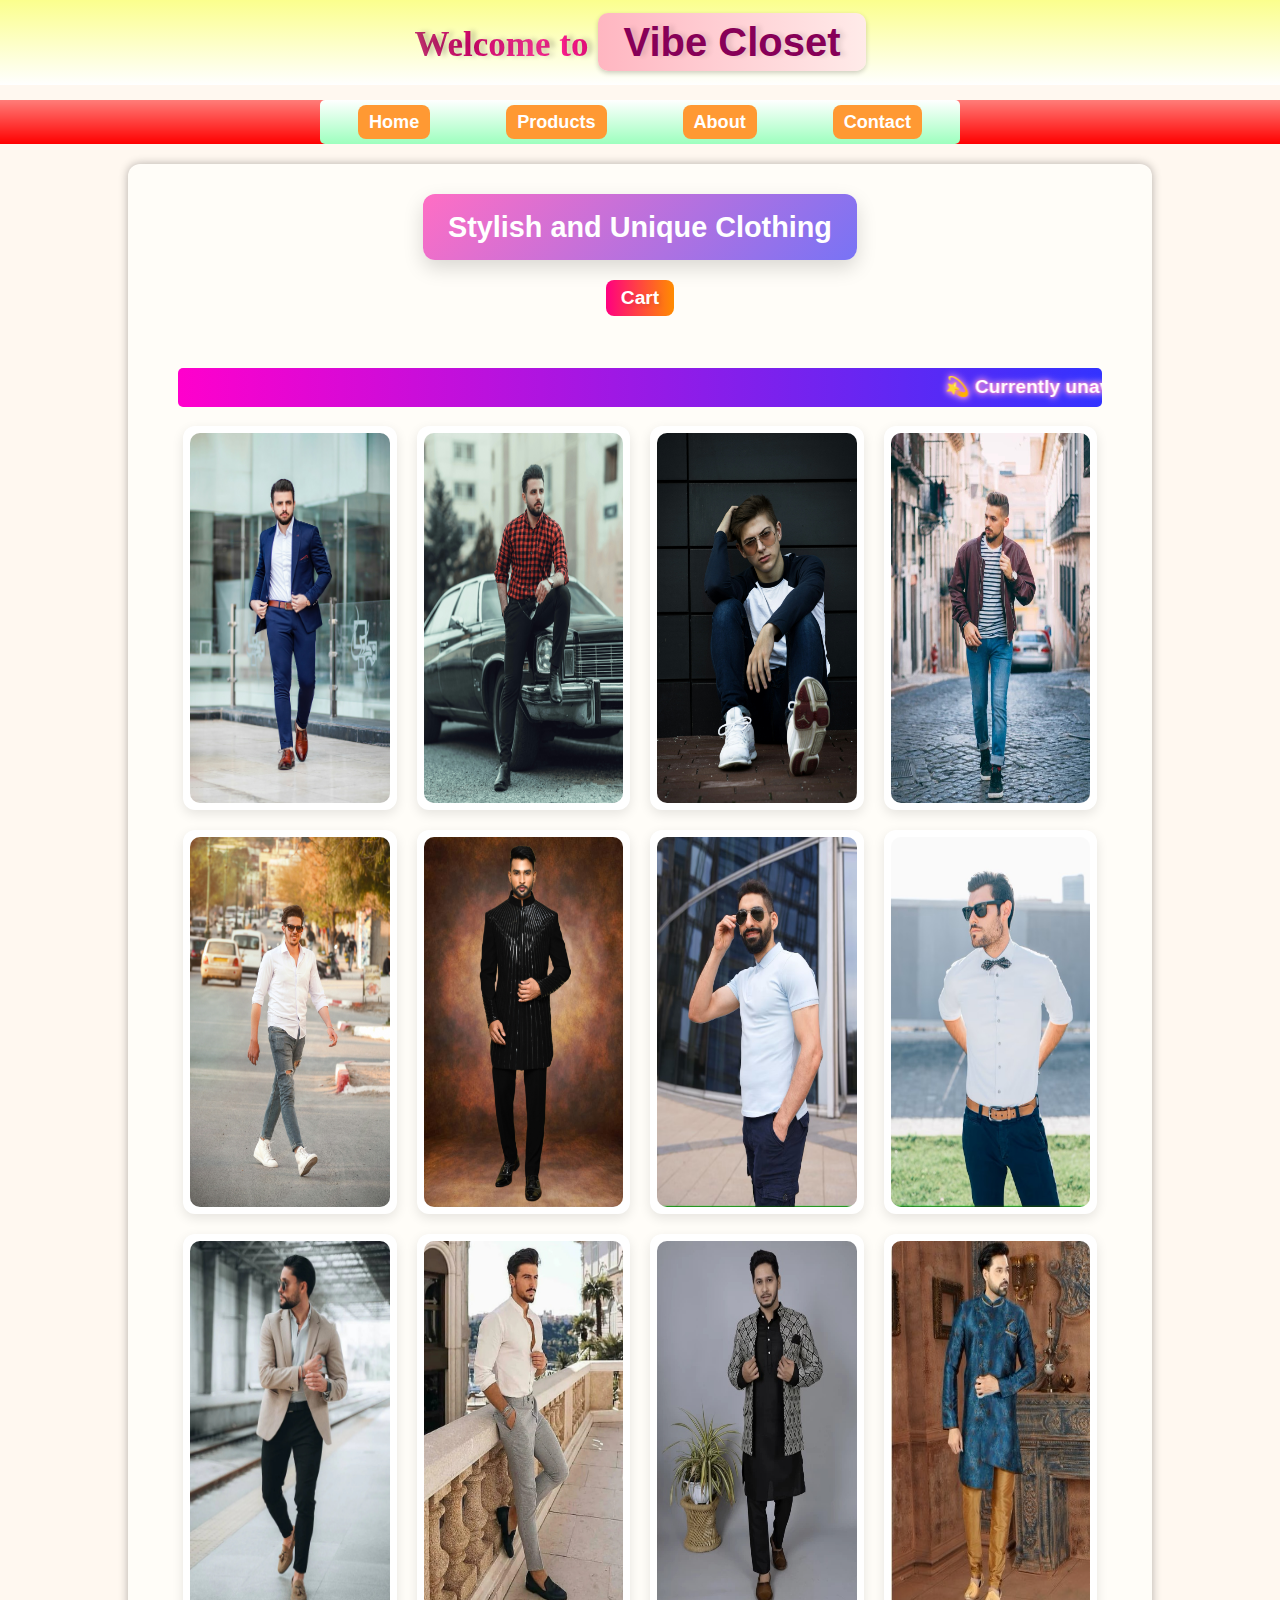
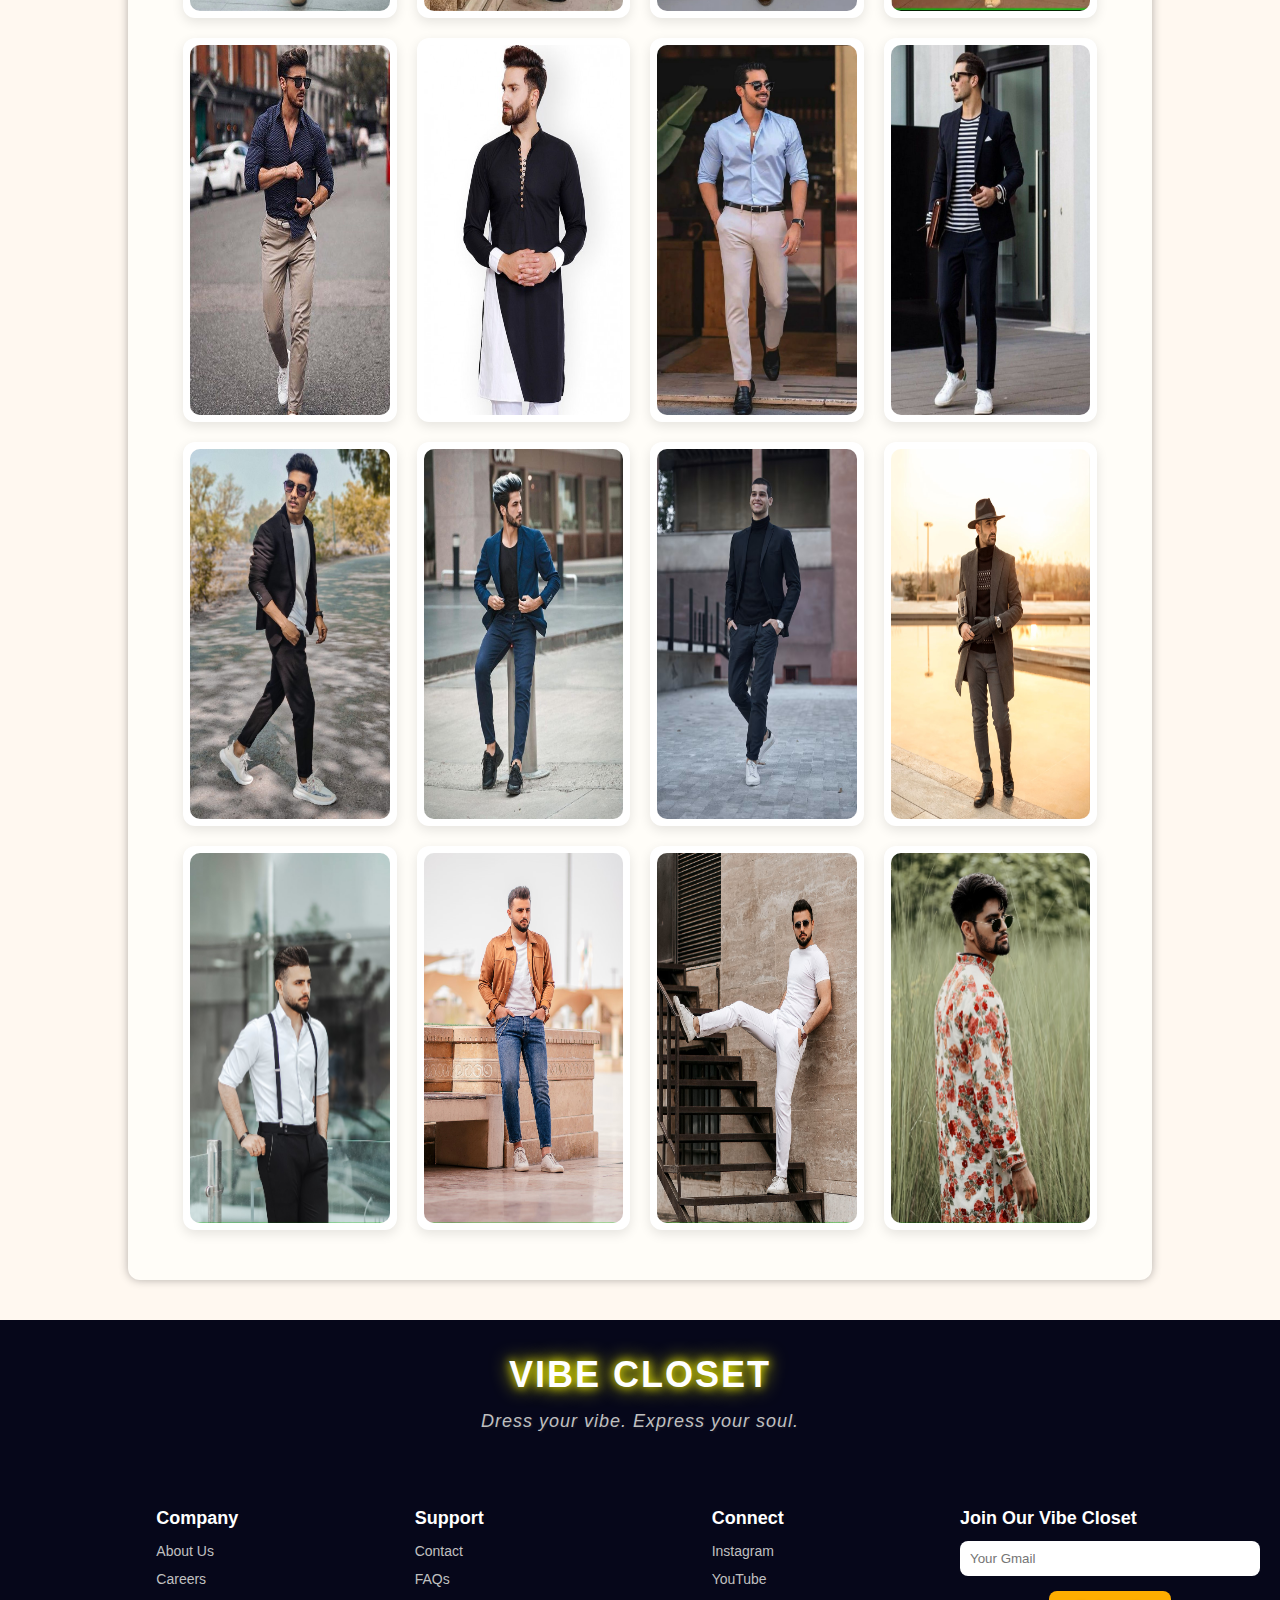
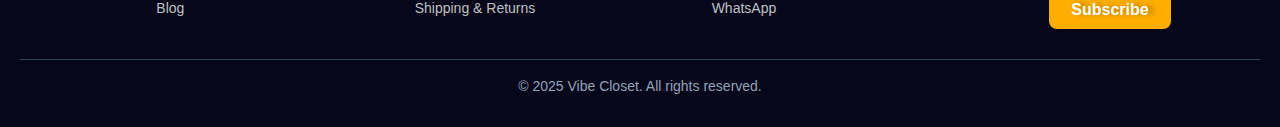
<file: index.html>
<!-- index.html -->
<!DOCTYPE html>
<html lang="en">

<head>
    <meta charset="UTF-8" />
    <meta name="viewport" content="width=device-width, initial-scale=1.0" />
    <title>Vibe Closet</title>
    <link rel="stylesheet" href="style.css" />
    <link rel="icon" href="logo-vibe-closet.png" type="image/png" />

</head>

<body>
    <header>
        <div class="welcome-container mt">
            <div class="welcome-heading">
                <span id="welcome-text">Welcome to</span>
                <span id="brand-name">Vibe Closet</span>
            </div>
        </div>
    </header>

    <nav>
        <div class="nav-childContainer">
            <a href="index.html"><button class="button-home">Home</button></a>
            <a href="services.html"><button class="button-home">Products</button></a>
            <a href="about.html"><button class="button-home">About</button></a>
            <a href="contact.html"><button class="button-home">Contact</button></a>
        </div>
    </nav>
    <main>
        <div class="parent-container">
            <div class="headding-a">
                <h2>Stylish and Unique Clothing</h2>
            </div>
            <div class="cart">
                <a href="cart.html"><button>Cart</button></a>
            </div>

            <section class="gallery">

                <div class="marquee-container">
                    <marquee scrollamount="7" behavior="scroll" direction="left">
                        <strong class="light-glow">💫 Currently unavailable — But don’t worry, it’s coming back
                            soon!</strong>
                    </marquee>
                </div>

                <div class="product-grid home">
                    <div class="product-card">
                        <img src="blue-suite.jpg" alt="Dress 1">
                    </div>
                    <div class="product-card">
                        <img src="car.jpg" alt="Dress 2">
                    </div>
                    <div class="product-card">
                        <img src="style.jpg" alt="Dress 3">
                    </div>
                    <div class="product-card">
                        <img src="man-1.jpg" alt="Dress 4">
                    </div>
                    <div class="product-card">
                        <img src="white.jpg" alt="Dress 5">
                    </div>
                    <div class="product-card">
                        <img src="man0.png" alt="Dress 6">
                    </div>

                    <div class="product-card">
                        <img src="man01.jpg" alt="Dress 7">
                    </div>

                    <div class="product-card">
                        <img src="man02.jpg" alt="Dress 8">
                    </div>

                    <div class="product-card">
                        <img src="man-2.jpg " alt="Dress 9">
                    </div>

                    <div class="product-card">
                        <img src="man04.jpg" alt="Dress 10">
                    </div>

                    <div class="product-card">
                        <img src="man-3.jpg" alt="Dress 11">
                    </div>

                    <div class="product-card">
                        <img src="man06.jpg" alt="Dress 12">
                    </div>

                    <div class="product-card">
                        <img src="man-4.jpg" alt="Dress 13">
                    </div>

                    <div class="product-card">
                        <img src="man-5.jpg" alt="Dress 14">
                    </div>

                    <div class="product-card">
                        <img src="man-6.jpg" alt="Dress 15">
                    </div>

                    <div class="product-card">
                        <img src="man-7.jpg" alt="Dress 16">
                    </div>

                    <div class="product-card">
                        <img src="man-8.jpg" alt="Dress 17">
                    </div>

                    <div class="product-card">
                        <img src="man-9.jpg" alt="Dress 18">
                    </div>

                    <div class="product-card">
                        <img src="man-10.jpg" alt="Dress 19">
                    </div>

                    <div class="product-card">
                        <img src="man-11.jpg" alt="Dress 20">
                    </div>

                    <div class="product-card">
                        <img src="man-12.jpg" alt="Dress 21">
                    </div>

                    <div class="product-card">
                        <img src="man-13.jpg" alt="Dress 22">
                    </div>

                    <div class="product-card">
                        <img src="man-14.jpg" alt="Dress 23">
                    </div>

                    <div class="product-card">
                        <img src="man-16.jpg" alt="Dress 24">
                    </div>

                </div>

            </section>

        </div>
    </main>

    <footer class="vibe-footer">
        <div class="footer-top">
            <div class="brand">
                <h2>Vibe Closet</h2>
                <p>Dress your vibe. Express your soul.</p>
            </div>

            <div class="footer-links">
                <div>
                    <h4>Company</h4>
                    <ul>
                        <li>About Us</li>
                        <li>Careers</li>
                        <li>Blog</li>
                    </ul>
                </div>
                <div>
                    <h4>Support</h4>
                    <ul>
                        <li>Contact</li>
                        <li>FAQs</li>
                        <li>Shipping & Returns</li>
                    </ul>
                </div>
                <div>
                    <h4>Connect</h4>
                    <ul>
                        <li>Instagram</li>
                        <li>YouTube</li>
                        <li>WhatsApp</li>
                    </ul>
                </div>
            </div>

            <div class="subscribe">
                <div class="input-a">
                    <h4>Join Our Vibe Closet</h4>
                    <input type="email" id="emailInput" placeholder="Your Gmail">
                </div>
                <button onclick="validateEmail()">Subscribe</button>
            </div>
        </div>

        <div class="footer-bottom">
            <p>&copy; 2025 Vibe Closet. All rights reserved.</p>
        </div>
    </footer>

    <script src="script.js"></script>

</body>

</html>
</file>
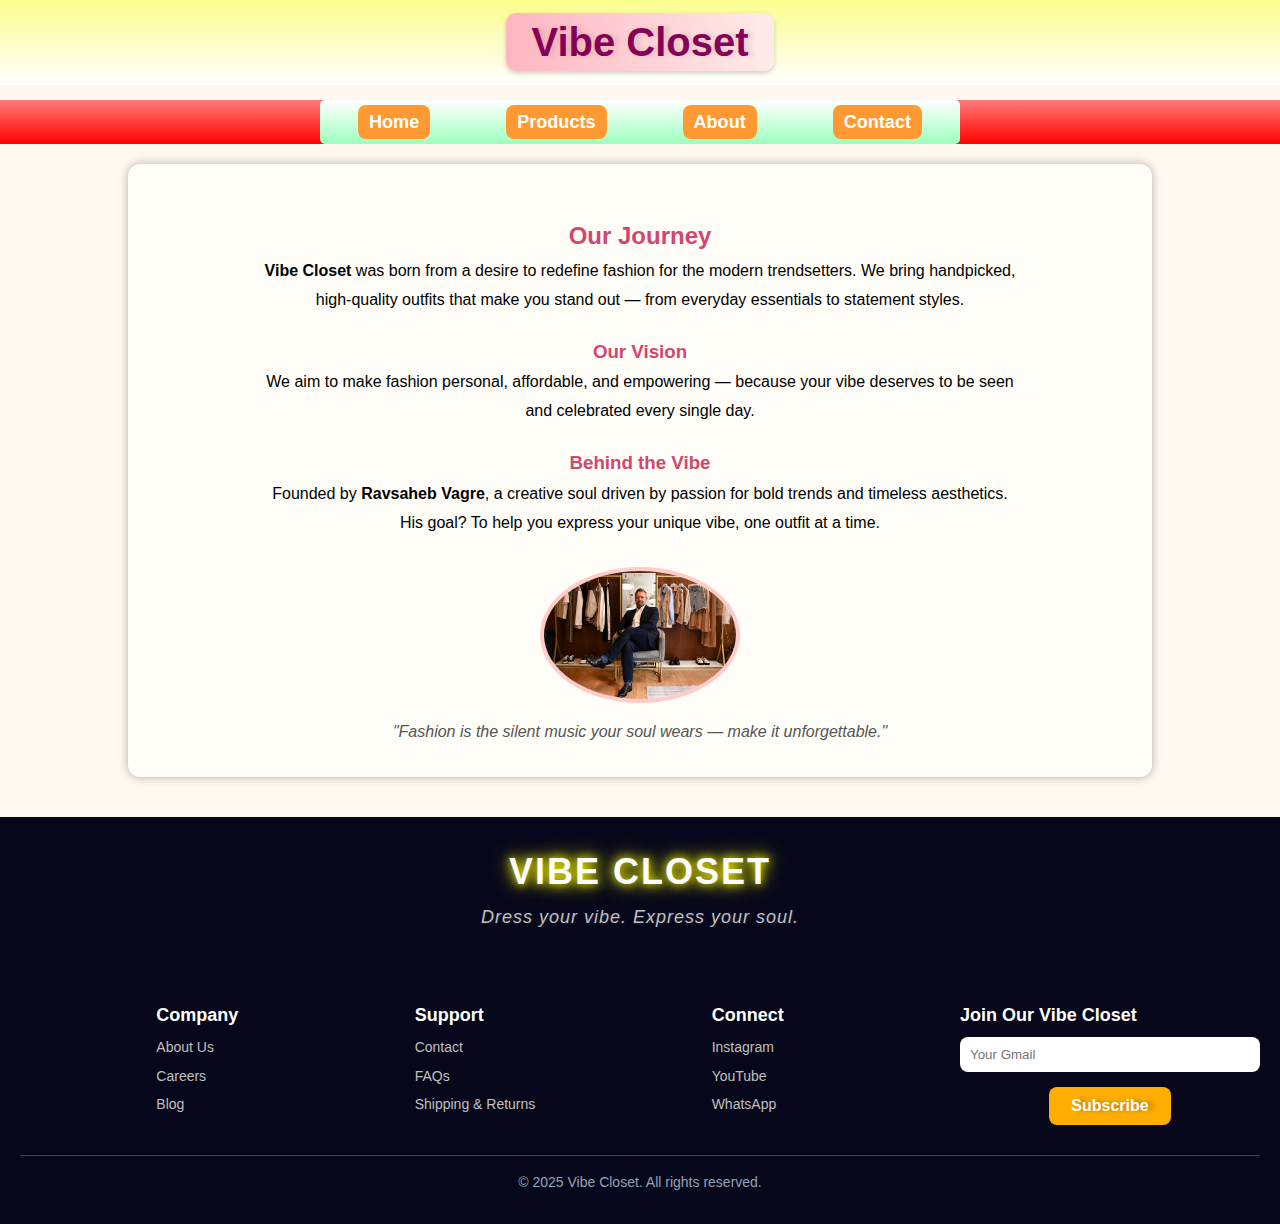
<file: about.html>
<!DOCTYPE html>
<html lang="en">

<head>
    <meta charset="UTF-8" />
    <meta name="viewport" content="width=device-width, initial-scale=1.0" />
    <title>About Us - Vibe Closet</title>
    <link rel="stylesheet" href="style.css" />
</head>

<body>
    <header>
        <div class="welcome-container">
            <h1 class="welcome-heading">
                <span id="brand-name">Vibe Closet</span>
            </h1>
        </div>
    </header>
    <nav>
        <div class="nav-childContainer">
            <a href="index.html"><button class="button-home">Home</button></a>
            <a href="services.html"><button class="button-home">Products</button></a>
            <a href="about.html"><button class="button-home">About</button></a>
            <a href="contact.html"><button class="button-home">Contact</button></a>
        </div>
    </nav>


    <main>
        <div class="parent-container">
            <section class="about">
                <h2>Our Journey</h2>
                <p><strong>Vibe Closet</strong> was born from a desire to redefine fashion for the modern trendsetters.
                    We
                    bring handpicked, high-quality outfits that make you stand out — from everyday essentials to
                    statement
                    styles.</p>

                <h3>Our Vision</h3>
                <p>We aim to make fashion personal, affordable, and empowering — because your vibe deserves to be seen
                    and
                    celebrated every single day.</p>

                <h3>Behind the Vibe</h3>
                <p>Founded by <strong>Ravsaheb Vagre</strong>, a creative soul driven by passion for bold trends and
                    timeless aesthetics. His goal? To help you express your unique vibe, one outfit at a time.</p>

                <div class="about-img-quote">
                    <img src="owner.jpg" alt="Founder Photo" class="founder-img" />
                    <blockquote>"Fashion is the silent music your soul wears — make it unforgettable."</blockquote>
                </div>
            </section>
    </main>
    </div>
    <footer class="vibe-footer">
        <div class="footer-top">
            <div class="brand">
                <h2>Vibe Closet</h2>
                <p>Dress your vibe. Express your soul.</p>
            </div>

            <div class="footer-links">
                <div>
                    <h4>Company</h4>
                    <ul>
                        <li>About Us</li>
                        <li>Careers</li>
                        <li>Blog</li>
                    </ul>
                </div>
                <div>
                    <h4>Support</h4>
                    <ul>
                        <li>Contact</li>
                        <li>FAQs</li>
                        <li>Shipping & Returns</li>
                    </ul>
                </div>
                <div>
                    <h4>Connect</h4>
                    <ul>
                        <li>Instagram</li>
                        <li>YouTube</li>
                        <li>WhatsApp</li>
                    </ul>
                </div>
            </div>

            <div class="subscribe">
                <div class="input-a">
                    <h4>Join Our Vibe Closet</h4>
                    <input type="email" id="emailInput" placeholder="Your Gmail">
                </div>
                <button onclick="validateEmail()">Subscribe</button>
            </div>
        </div>

        <div class="footer-bottom">
            <p>&copy; 2025 Vibe Closet. All rights reserved.</p>
        </div>
    </footer>

    <script src="script.js"></script>
</body>

</html>
</file>
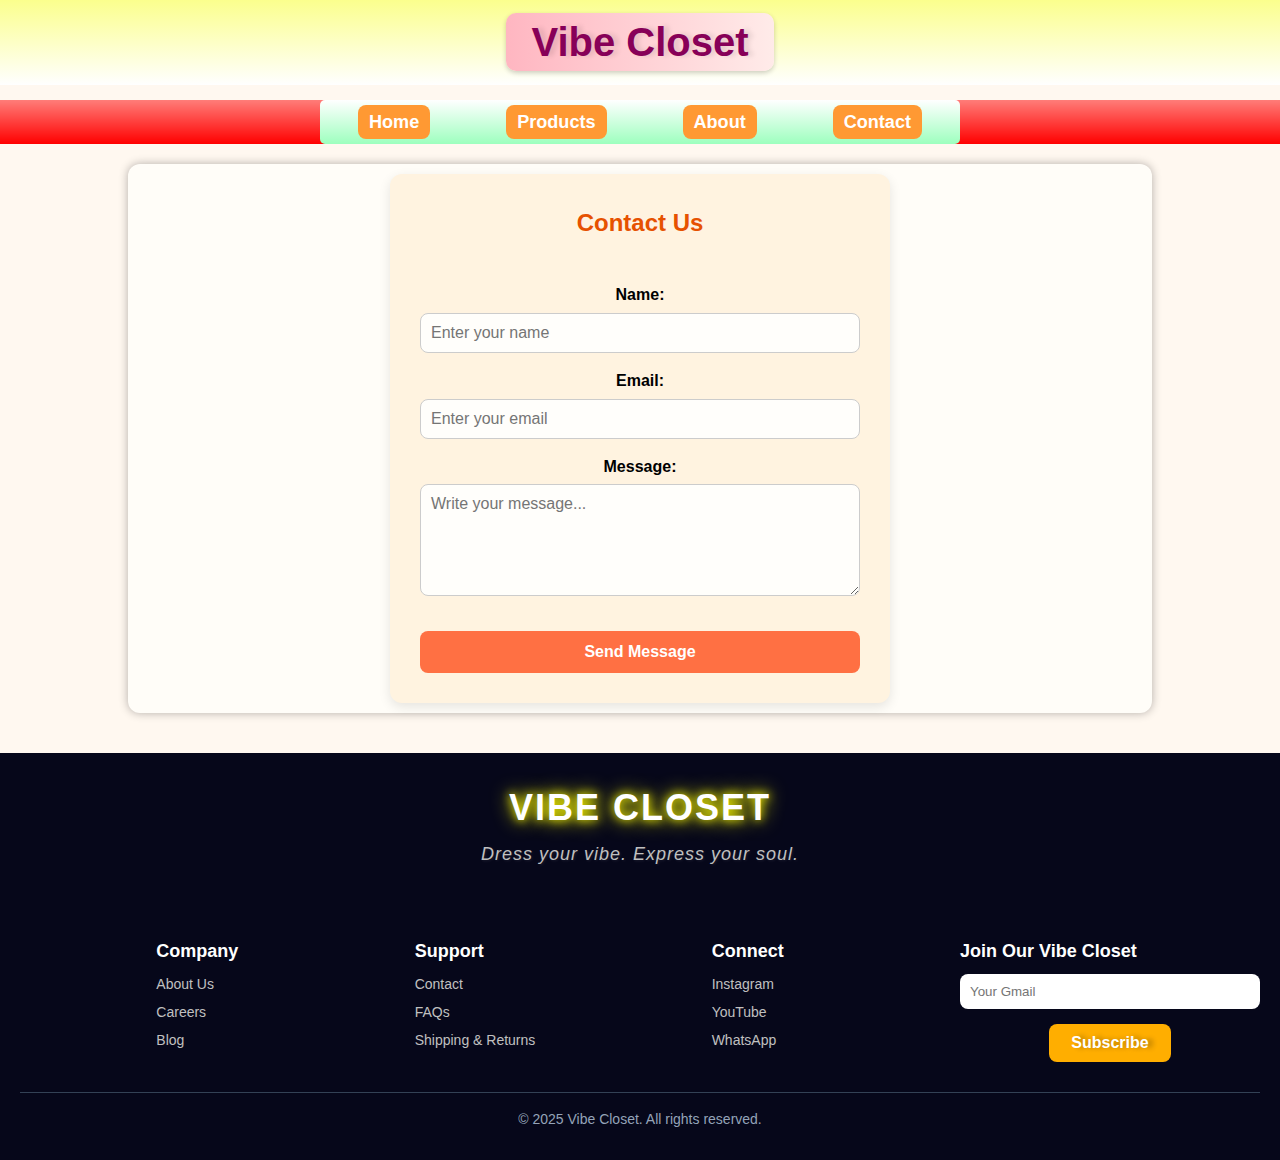
<file: contact.html>
<!DOCTYPE html>
<html lang="en">

<head>
    <meta charset="UTF-8" />
    <meta name="viewport" content="width=device-width, initial-scale=1.0" />
    <title>Contact Us - Vibe Closet</title>
    <link rel="stylesheet" href="style.css">
    <link rel="icon" href="logo-vibe-closet.png" type="image/png" />
</head>

<body>
    <header>
        <div class="welcome-container">
            <h1 class="welcome-heading">
                <span id="brand-name">Vibe Closet</span>
            </h1>
        </div>
    </header>
    <nav>
        <div class="nav-childContainer">
            <a href="index.html"><button class="button-home">Home</button></a>
            <a href="services.html"><button class="button-home">Products</button></a>
            <a href="about.html"><button class="button-home">About</button></a>
            <a href="contact.html"><button class="button-home">Contact</button></a>
        </div>
    </nav>


    <main>
        <div class="parent-container">
            <section class="contact-form">
                <h2>Contact Us</h2>
                <form action="#" method="post">
                    <label>Name:</label>
                    <input type="text" name="name" placeholder="Enter your name" required>

                    <label>Email:</label>
                    <input type="email" name="email" placeholder="Enter your email" required>

                    <label>Message:</label>
                    <textarea name="message" rows="5" placeholder="Write your message..." required></textarea>

                    <button type="submit">Send Message</button>
                </form>
            </section>
        </div>
    </main>
    <footer class="vibe-footer">
        <div class="footer-top">
            <div class="brand">
                <h2>Vibe Closet</h2>
                <p>Dress your vibe. Express your soul.</p>
            </div>

            <div class="footer-links">
                <div>
                    <h4>Company</h4>
                    <ul>
                        <li>About Us</li>
                        <li>Careers</li>
                        <li>Blog</li>
                    </ul>
                </div>
                <div>
                    <h4>Support</h4>
                    <ul>
                        <li>Contact</li>
                        <li>FAQs</li>
                        <li>Shipping & Returns</li>
                    </ul>
                </div>
                <div>
                    <h4>Connect</h4>
                    <ul>
                        <li>Instagram</li>
                        <li>YouTube</li>
                        <li>WhatsApp</li>
                    </ul>
                </div>
            </div>

            <div class="subscribe">
                <div class="input-a">
                    <h4>Join Our Vibe Closet</h4>
                    <input type="email" id="emailInput" placeholder="Your Gmail">
                </div>
                <button onclick="validateEmail()">Subscribe</button>
            </div>
        </div>

        <div class="footer-bottom">
            <p>&copy; 2025 Vibe Closet. All rights reserved.</p>
        </div>
    </footer>
    <script src="script.js"></script>
</body>

</html>
</file>
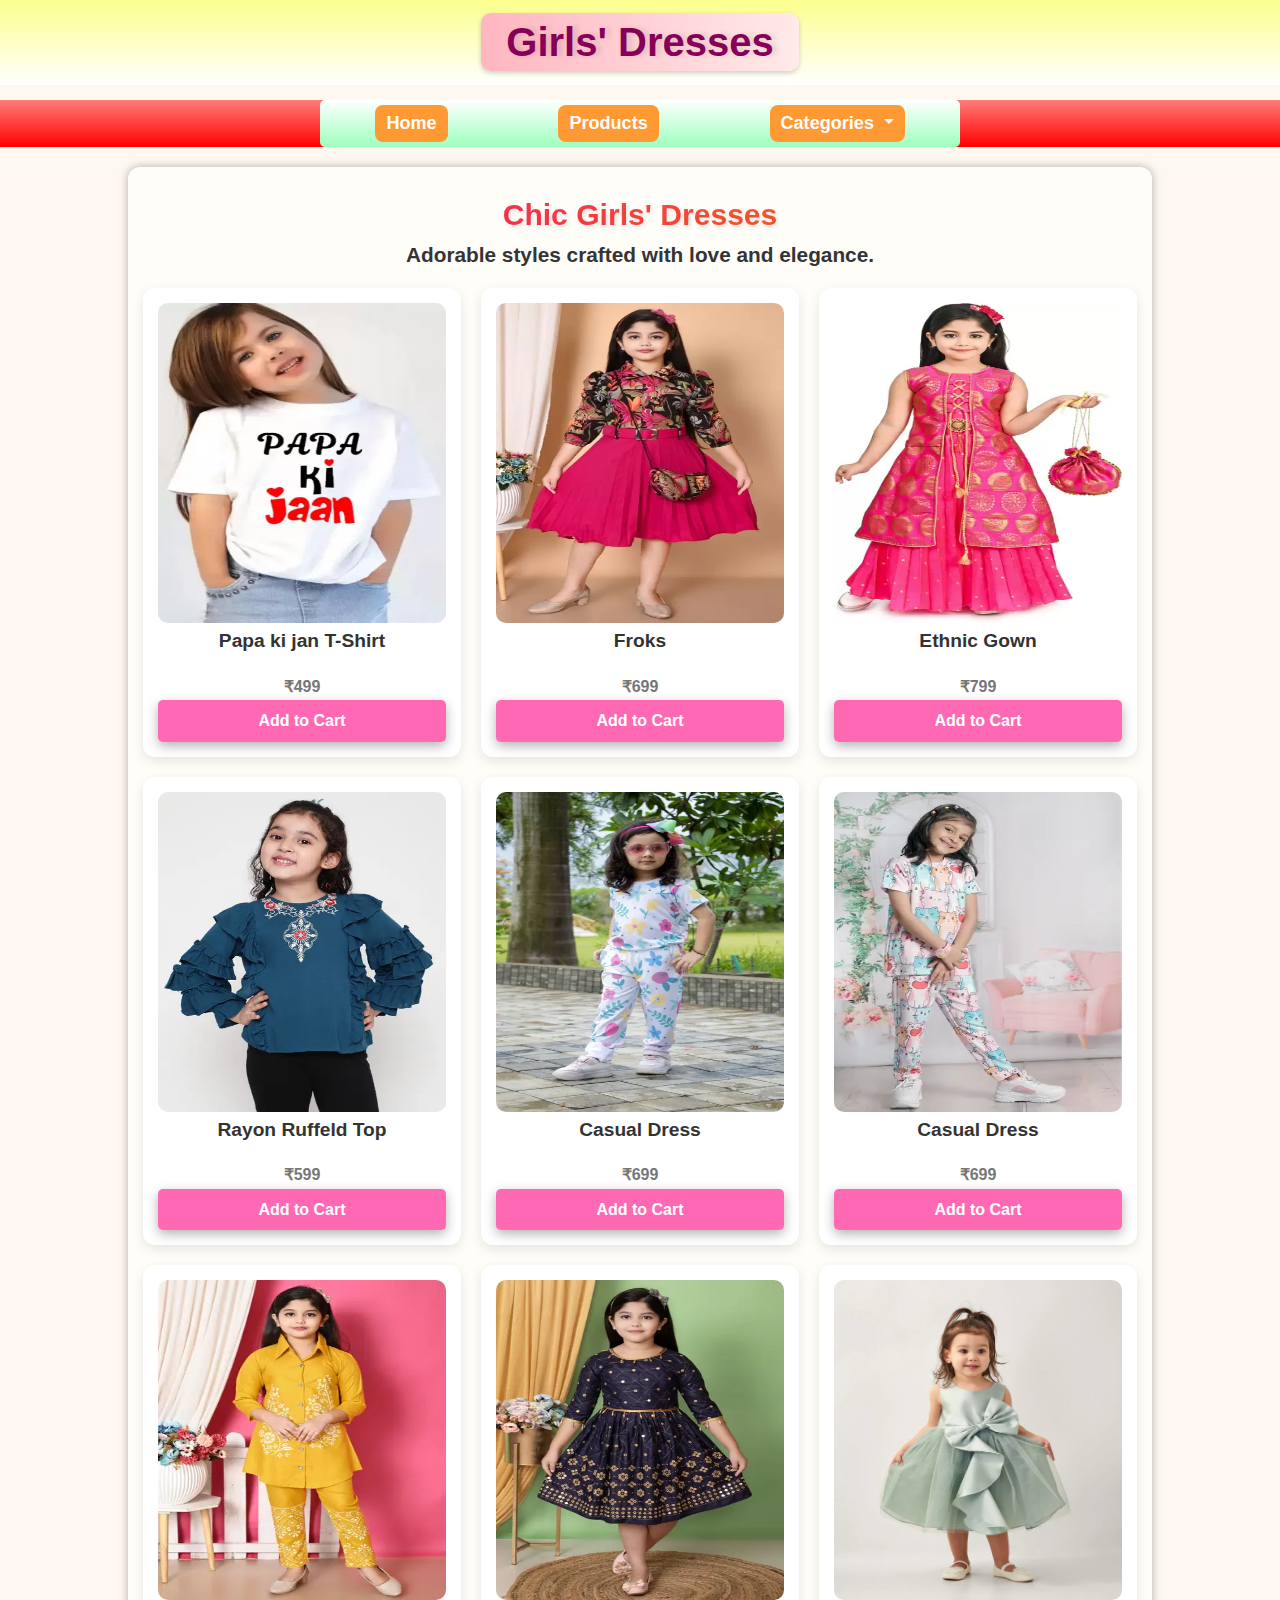
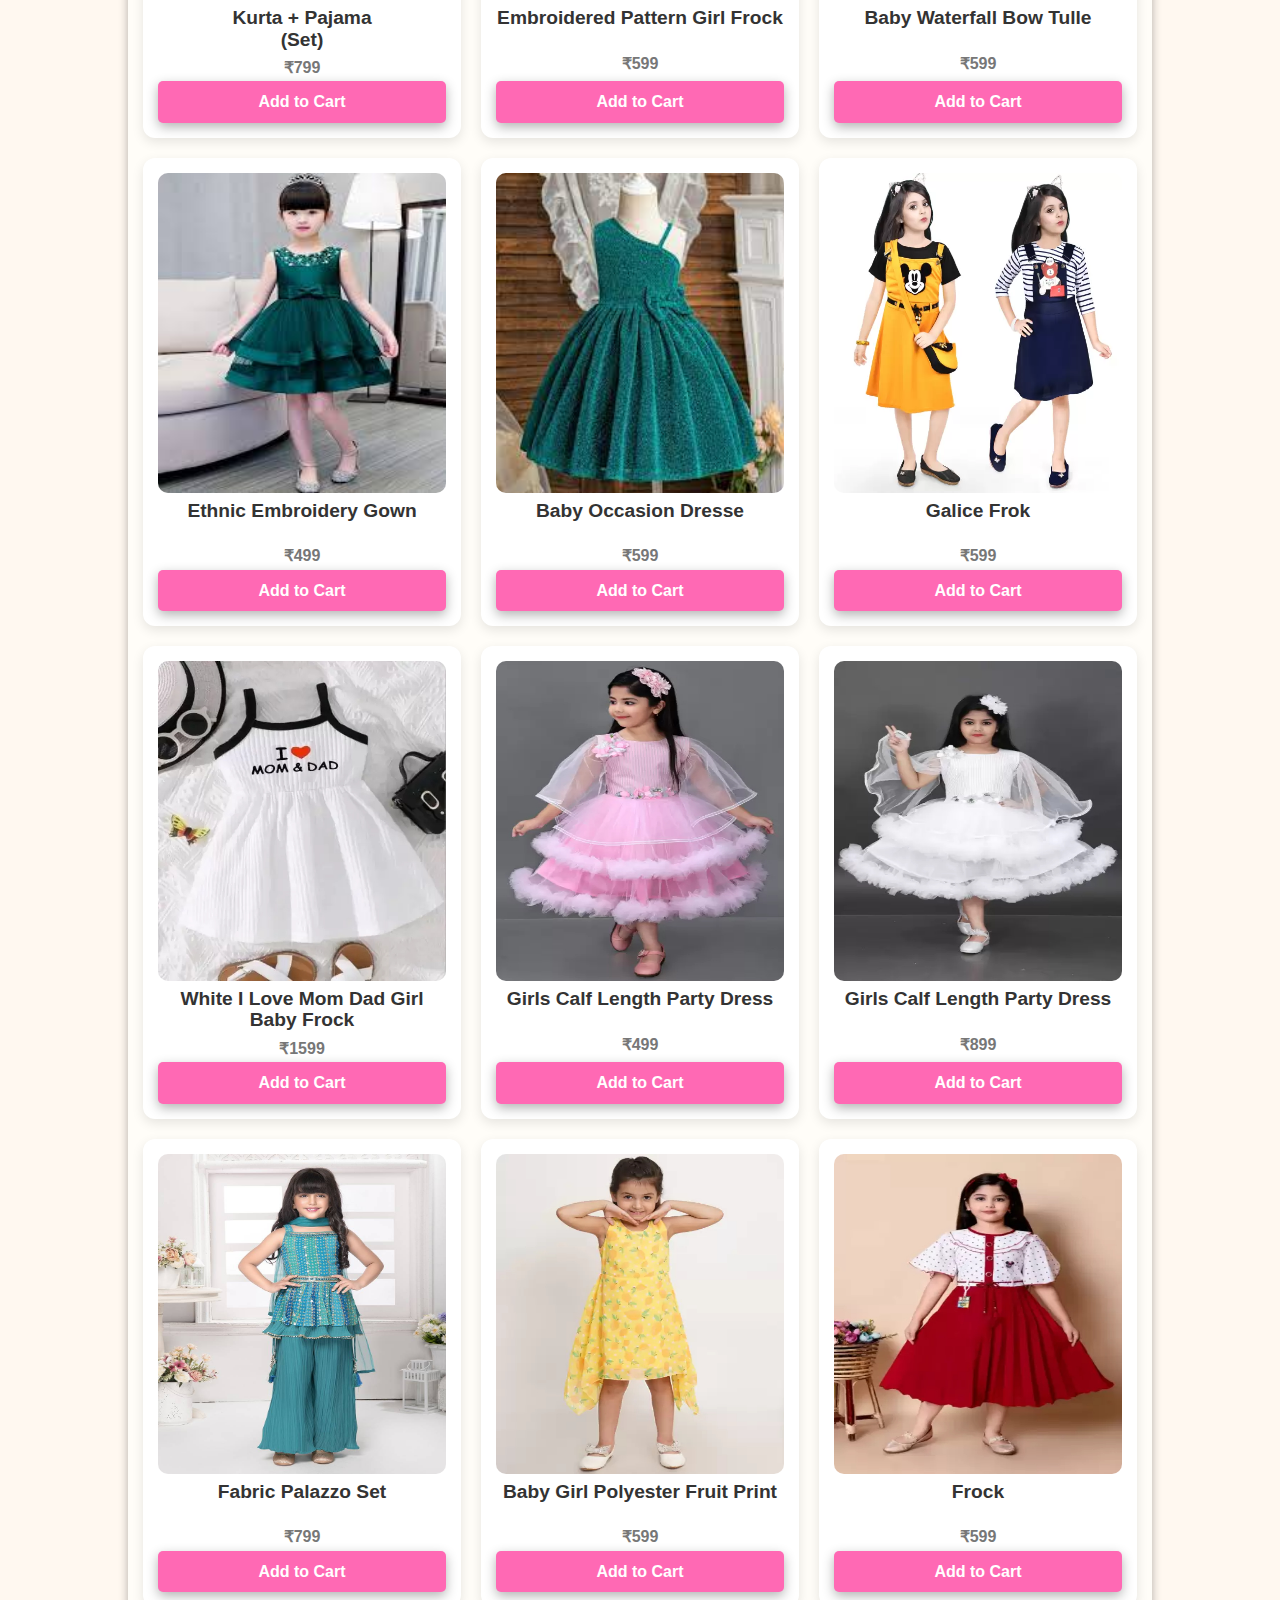
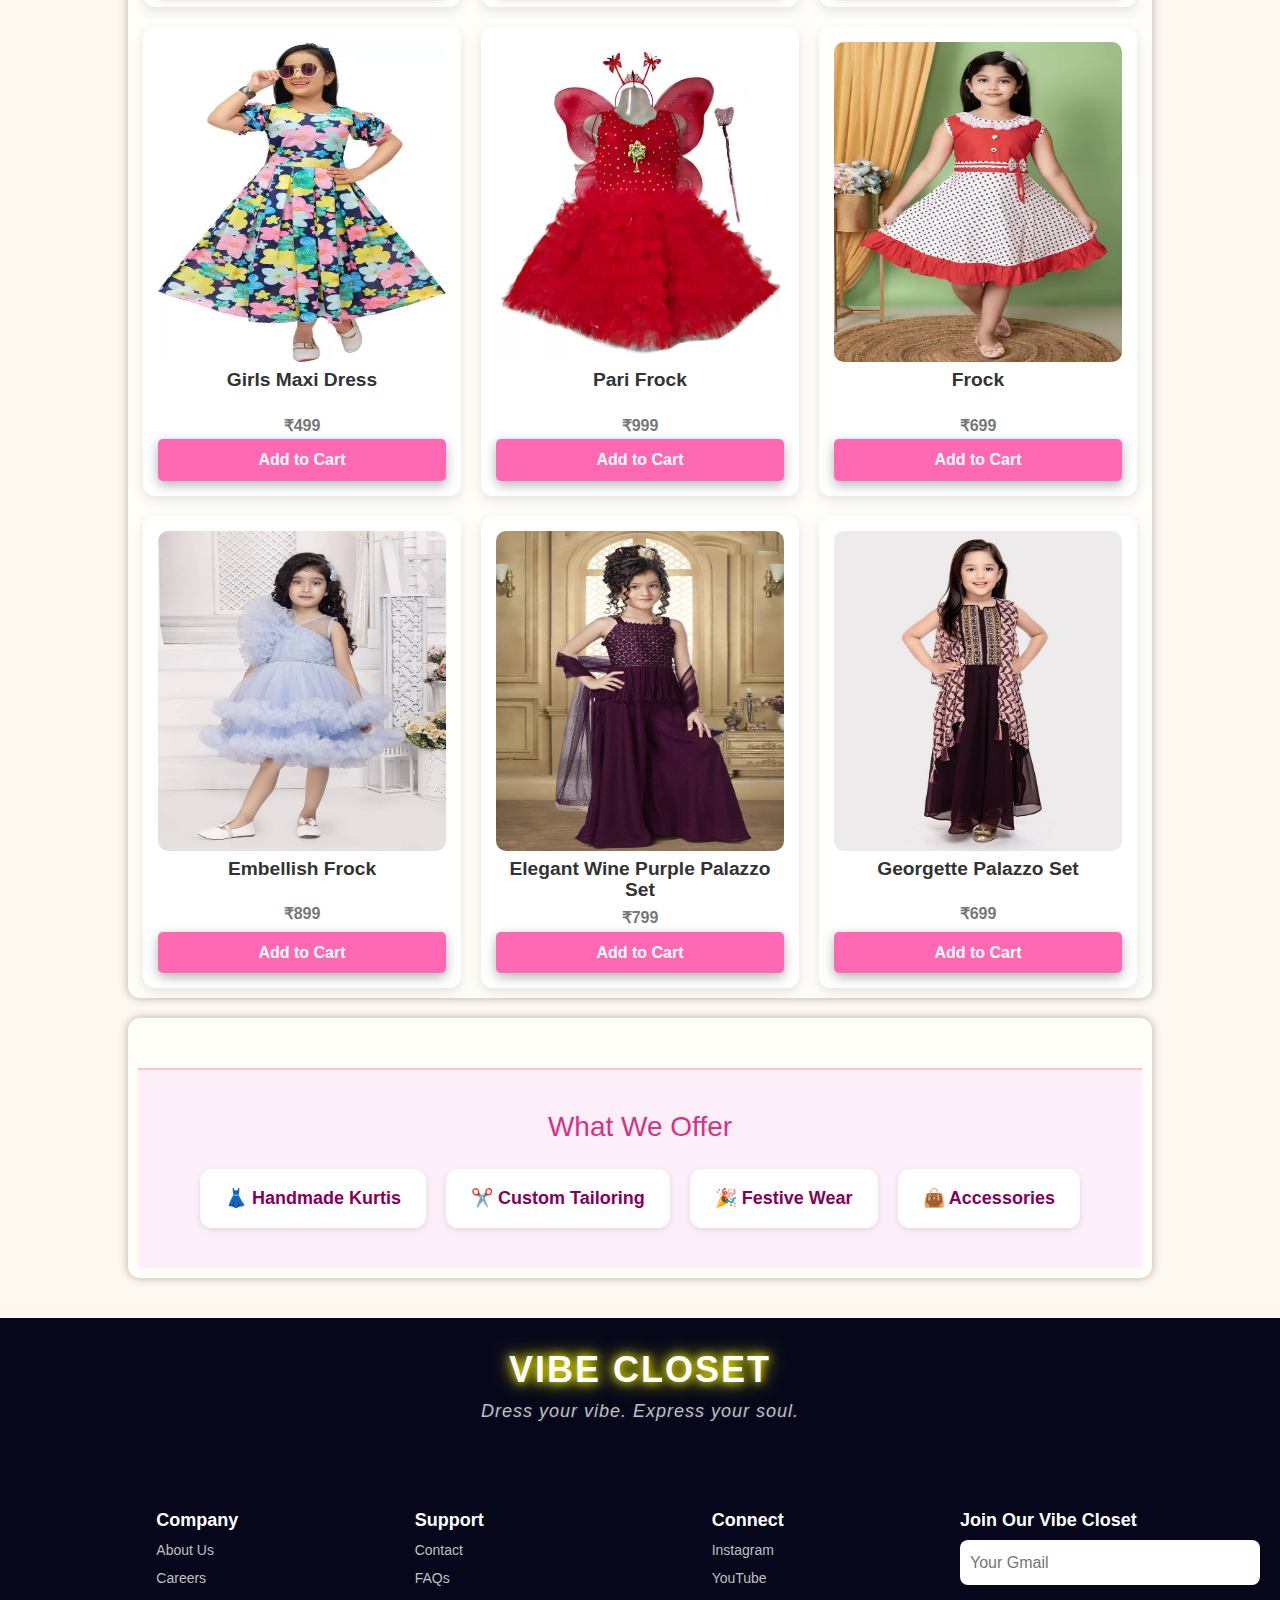
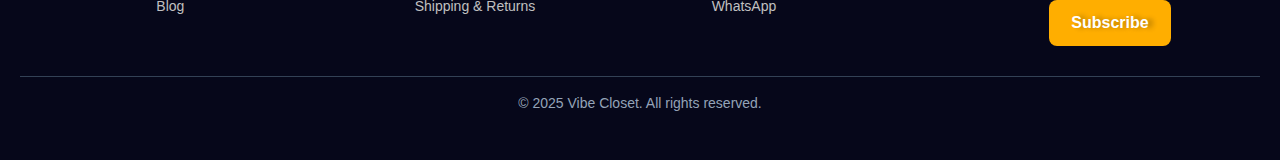
<file: girl.html>
<!DOCTYPE html>
<html lang="en">

<head>
    <meta charset="UTF-8">
    <meta name="viewport" content="width=device-width, initial-scale=1.0">
    <title>Vibe Closet</title>
    <link rel="stylesheet" href="https://cdn.jsdelivr.net/npm/bootstrap@5.3.3/dist/css/bootstrap.min.css">
    <link rel="stylesheet" href="style.css" />
</head>

<body>
    <header class="header-b">
        <div class="welcome-container">
            <h1 class="welcome-heading">
                <span id="brand-name">Girls' Dresses</span>
            </h1>
        </div>
    </header>
    <nav class="nav-b">
        <div class="nav-childContainer">

            <a href="index.html"><button class="button-a">Home</button></a>
            <a href="services.html"><button class="button-a">Products</button></a>

            <div class="dropdown-left">
                <button class="btn btn-info  dropdown-toggle small-btn" type="button" data-bs-toggle="dropdown"
                    aria-expanded="false">
                    Categories
                </button>
                <ul class="dropdown-menu">
                    <li><a class="dropdown-item" href="girl.html">Girl</a></li>
                    <li><a class="dropdown-item" href="boy.html">Boy</a></li>
                    <li><a class="dropdown-item" href="men.html">Men</a></li>
                    <li><a class="dropdown-item" href="ipl.html">IPL Jusrsy</a></li>
                </ul>
            </div>
        </div>
    </nav>

    <main>
        <div class="parent-container">

            <h2 class="heading">Chic Girls' Dresses</h2>
            <p class="subheading">Adorable styles crafted with love and elegance.</p>



            <div class="product-grid size-img-b-g">
                <div class="product-card">
                    <img src="girlpapaki pari.jpg" alt="Dress 1">
                    <h3>Papa ki jan T-Shirt</h3>
                    <p>₹499</p>
                    <button class="cart-btn" onclick="addToCart(this)">Add to Cart</button>
                </div>
                <div class="product-card">
                    <img src="girl01.jpg" alt="Dress 2">
                    <h3>Froks</h3>
                    <p>₹699</p>
                    <button class="cart-btn" onclick="addToCart(this)">Add to Cart</button>
                </div>
                <div class="product-card">
                    <img src="girl1.jpg" alt="Dress 3">
                    <h3>Ethnic Gown</h3>
                    <p>₹799</p>
                    <button class="cart-btn" onclick="addToCart(this)">Add to Cart</button>
                </div>
                <div class="product-card">
                    <img src="girl2.jpg" alt="Dress 4">
                    <h3>Rayon Ruffeld Top</h3>
                    <p>₹599</p>
                    <button class="cart-btn" onclick="addToCart(this)">Add to Cart</button>
                </div>
                <div class="product-card">
                    <img src="girl3.jpg" alt="Dress 5">
                    <h3>Casual Dress</h3>
                    <p>₹699</p>
                    <button class="cart-btn" onclick="addToCart(this)">Add to Cart</button>
                </div>
                <div class="product-card">
                    <img src="girl4.jpg" alt="Dress 6">
                    <h3>Casual Dress</h3>
                    <p>₹699</p>
                    <button class="cart-btn" onclick="addToCart(this)">Add to Cart</button>
                </div>
                <div class="product-card">
                    <img src="girl5.jpg" alt="Dress 7">
                    <h3>Kurta + Pajama <br> (Set)</h3>
                    <p>₹799</p>
                    <button class="cart-btn" onclick="addToCart(this)">Add to Cart</button>
                </div>
                <div class="product-card">
                    <img src="girl02.jpg" alt="Dress 8">
                    <h3>Embroidered Pattern Girl Frock</h3>
                    <p>₹599</p>
                    <button class="cart-btn" onclick="addToCart(this)">Add to Cart</button>
                </div>
                <div class="product-card">
                    <img src="flowerbaby.jpg" alt="Dress 9">
                    <h3>Baby Waterfall Bow Tulle</h3>
                    <p>₹599</p>
                    <button class="cart-btn" onclick="addToCart(this)">Add to Cart</button>
                </div>
                <div class="product-card">
                    <img src="greenfrok.jpg" alt="Dress 10">
                    <h3>Ethnic Embroidery Gown</h3>
                    <p>₹499</p>
                    <button class="cart-btn" onclick="addToCart(this)">Add to Cart</button>
                </div>
                <div class="product-card">
                    <img src="greenhalfcurtor.jpg" alt="Dress 11">
                    <h3>Baby Occasion Dresse</h3>
                    <p>₹599</p>
                    <button class="cart-btn" onclick="addToCart(this)">Add to Cart</button>
                </div>
                <div class="product-card">
                    <img src="girl03.jpg" alt="Dress 12">
                    <h3>Galice Frok</h3>
                    <p>₹599</p>
                    <button class="cart-btn" onclick="addToCart(this)">Add to Cart</button>
                </div>
                <div class="product-card">
                    <img src="dress1.jpg" alt="Dress 13">
                    <h3>White I Love Mom Dad Girl Baby Frock</h3>
                    <p>₹1599</p>
                    <button class="cart-btn" onclick="addToCart(this)">Add to Cart</button>
                </div>
                <div class="product-card">
                    <img src="dress2.jpg" alt="Dress 14">
                    <h3>Girls Calf Length Party Dress </h3>
                    <p>₹499</p>
                    <button class="cart-btn" onclick="addToCart(this)">Add to Cart</button>
                </div>
                <div class="product-card">
                    <img src="dress3.jpg" alt="Dress 15">
                    <h3>Girls Calf Length Party Dress </h3>
                    <p>₹899</p>
                    <button class="cart-btn" onclick="addToCart(this)">Add to Cart</button>
                </div>
                <div class="product-card">
                    <img src="girl004.jpeg" alt="Dress 16">
                    <h3>Fabric Palazzo Set</h3>
                    <p>₹799</p>
                    <button class="cart-btn" onclick="addToCart(this)">Add to Cart</button>
                </div>
                <div class="product-card">
                    <img src="dress5.jpg" alt="Dress 17">
                    <h3>Baby Girl Polyester Fruit Print </h3>
                    <p>₹599</p>
                    <button class="cart-btn" onclick="addToCart(this)">Add to Cart</button>
                </div>
                <div class="product-card">
                    <img src="dress6.jpg" alt="Dress 18">
                    <h3>Frock</h3>
                    <p>₹599</p>
                    <button class="cart-btn" onclick="addToCart(this)">Add to Cart</button>
                </div>
                <div class="product-card">
                    <img src="girl04.jpg" alt="Dress 19">
                    <h3>Girls Maxi Dress</h3>
                    <p>₹499</p>
                    <button class="cart-btn" onclick="addToCart(this)">Add to Cart</button>
                </div>
                <div class="product-card">
                    <img src="girl05.jpg" alt="Dress 20">
                    <h3>Pari Frock</h3>
                    <p>₹999</p>
                    <button class="cart-btn" onclick="addToCart(this)">Add to Cart</button>
                </div>
                <div class="product-card">
                    <img src="girl06.jpg" alt="Dress 21">
                    <h3>Frock</h3>
                    <p>₹699</p>
                    <button class="cart-btn" onclick="addToCart(this)">Add to Cart</button>
                </div>
                <div class="product-card">
                    <img src="girl001.jpeg" alt="Dress 22">
                    <h3>Embellish Frock</h3>
                    <p>₹899</p>
                    <button class="cart-btn" onclick="addToCart(this)">Add to Cart</button>
                </div>
                <div class="product-card">
                    <img src="girl002.jpeg" alt="Dress 23">
                    <h3>Elegant Wine Purple Palazzo Set </h3>
                    <p>₹799</p>
                    <button class="cart-btn" onclick="addToCart(this)">Add to Cart</button>
                </div>
                <div class="product-card">
                    <img src="girl003.jpeg" alt="Dress 24">
                    <h3>Georgette Palazzo Set</h3>
                    <p>₹699</p>
                    <button class="cart-btn" onclick="addToCart(this)">Add to Cart</button>
                </div>
            </div>
    </main>


    <div class="parent-container">
        <section class="we-offer">
            <h2>What We Offer</h2>
            <div class="offer-grid">
                <a href="#">
                    <div class="offer-item">👗 Handmade Kurtis</div>
                </a>
                <a href="#">
                    <div class="offer-item">✂️ Custom Tailoring</div>
                </a>
                <a href="#">
                    <div class="offer-item">🎉 Festive Wear</div>
                </a>
                <a href="#">
                    <div class="offer-item">👜 Accessories</div>
                </a>
            </div>
        </section>
    </div>
    <footer class="vibe-footer">
        <div class="footer-top">
            <div class="brand">
                <h2>Vibe Closet</h2>
                <p>Dress your vibe. Express your soul.</p>
            </div>

            <div class="footer-links">
                <div>
                    <h4>Company</h4>
                    <ul>
                        <li>About Us</li>
                        <li>Careers</li>
                        <li>Blog</li>
                    </ul>
                </div>
                <div>
                    <h4>Support</h4>
                    <ul>
                        <li>Contact</li>
                        <li>FAQs</li>
                        <li>Shipping & Returns</li>
                    </ul>
                </div>
                <div>
                    <h4>Connect</h4>
                    <ul>
                        <li>Instagram</li>
                        <li>YouTube</li>
                        <li>WhatsApp</li>
                    </ul>
                </div>
            </div>

            <div class="subscribe">
                <div class="input-a">
                    <h4>Join Our Vibe Closet</h4>
                    <input type="email" id="emailInput" placeholder="Your Gmail">
                </div>
                <button onclick="validateEmail()">Subscribe</button>
            </div>
        </div>

        <div class="footer-bottom">
            <p>&copy; 2025 Vibe Closet. All rights reserved.</p>
        </div>
    </footer>

    <script>
        // Select all product images
        const images = document.querySelectorAll(".product-card img");

        images.forEach((img) => {
            img.addEventListener("click", () => {
                const imgSrc = img.getAttribute("src");
                const clothName = img.parentElement.querySelector("h3").textContent;
                const rupees = img.parentElement.querySelector("p").textContent;

                // Redirect to overlay.html with data
                window.location.href = `overlay.html?img=${encodeURIComponent(imgSrc)}&name=${encodeURIComponent(clothName)}&price=${encodeURIComponent(rupees)}`;
            });
        });

        //   buttons
        const buttons = document.querySelectorAll(".cart-btn");
        buttons.forEach(button => {
            button.addEventListener("click", () => {
                alert("Congratulations! Item added to cart ✅");
            });
        });
    </script>

    <script src="https://cdn.jsdelivr.net/npm/bootstrap@5.3.3/dist/js/bootstrap.bundle.min.js"></script>
    <script src="script.js"></script>
</body>

</html>
</file>
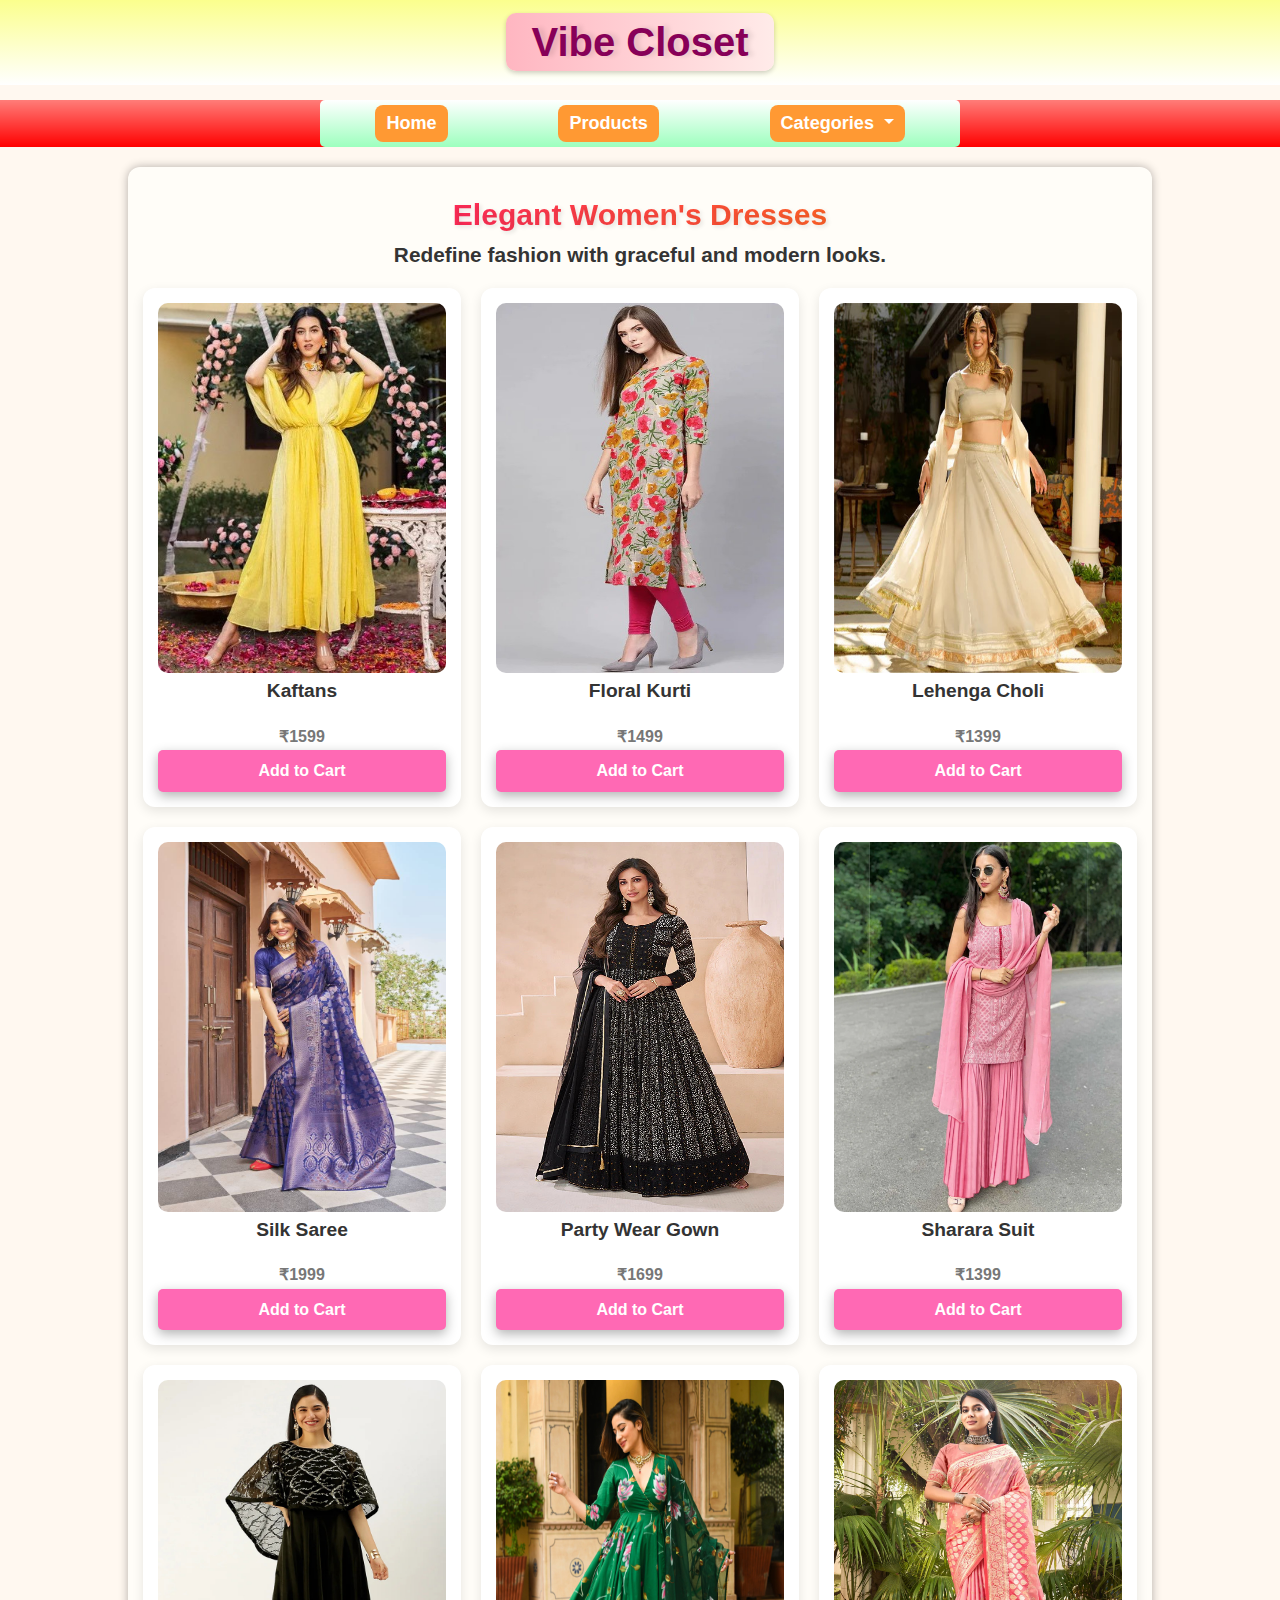
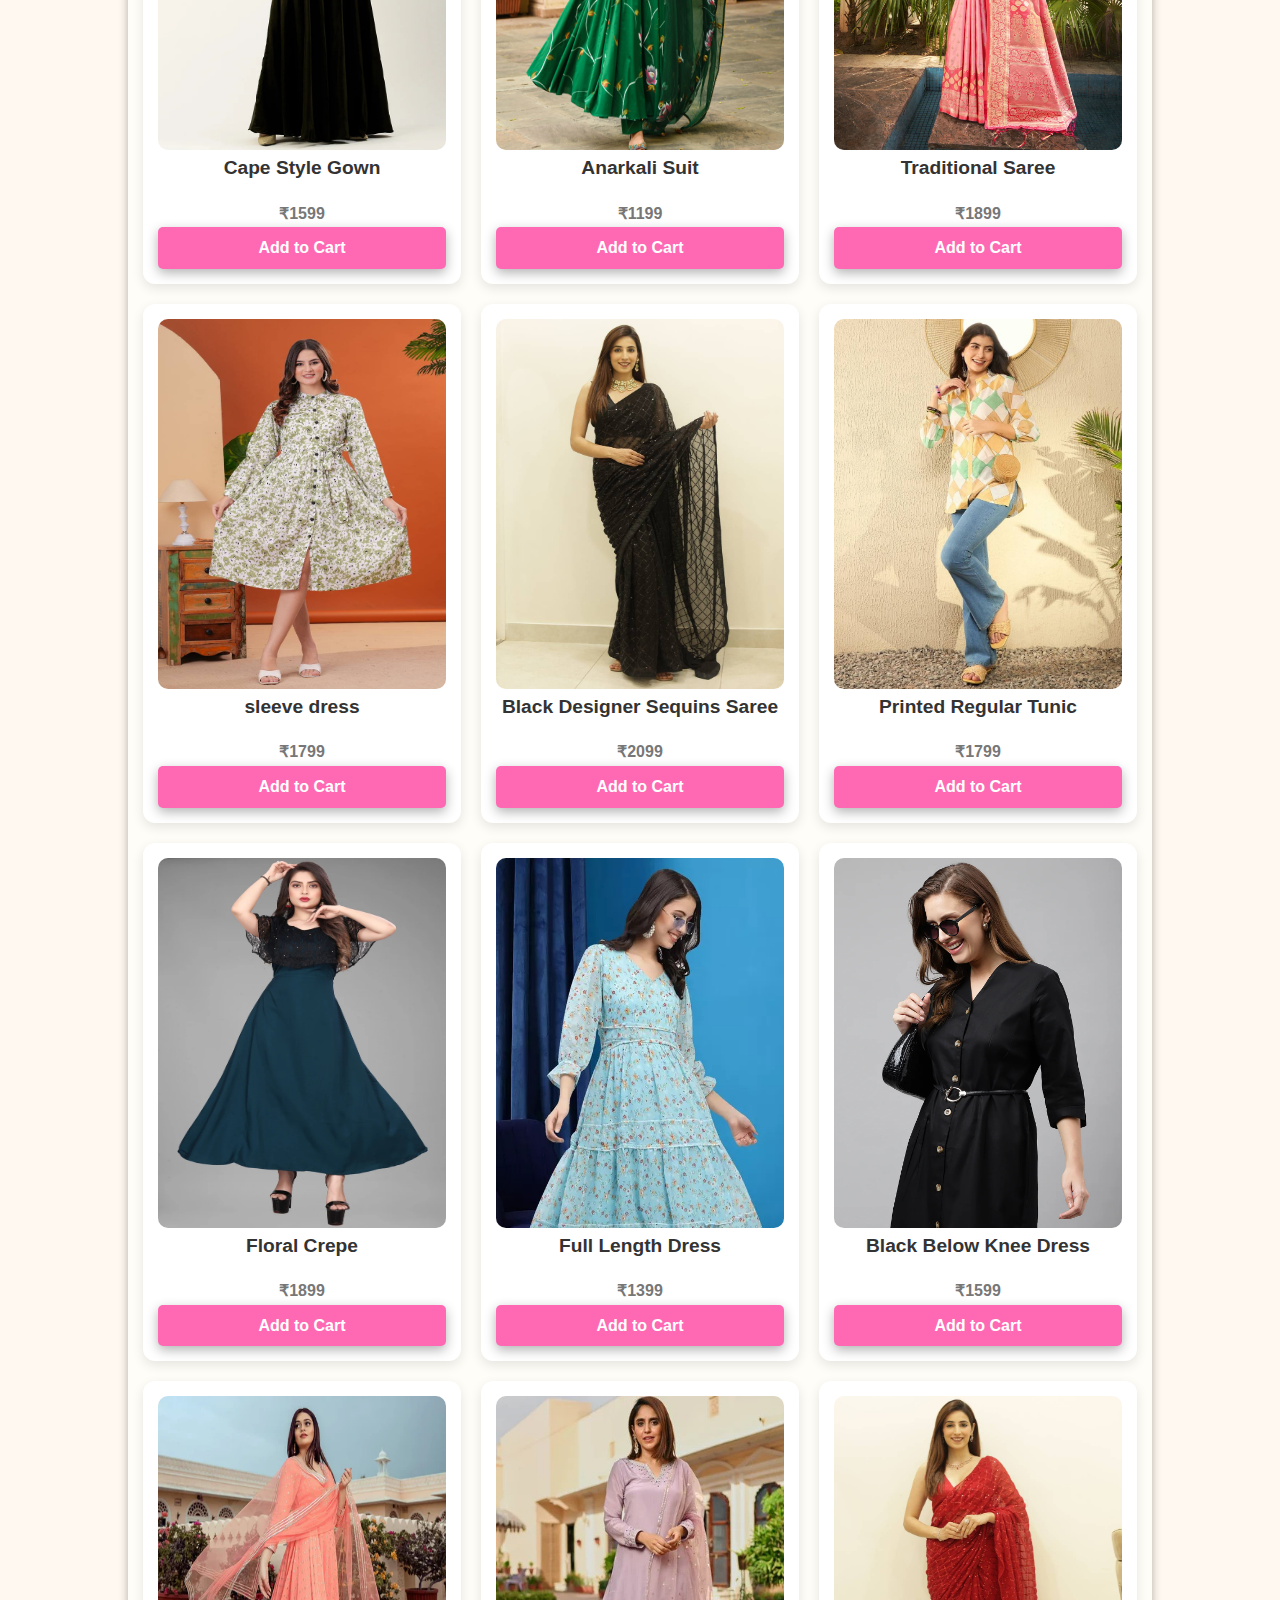
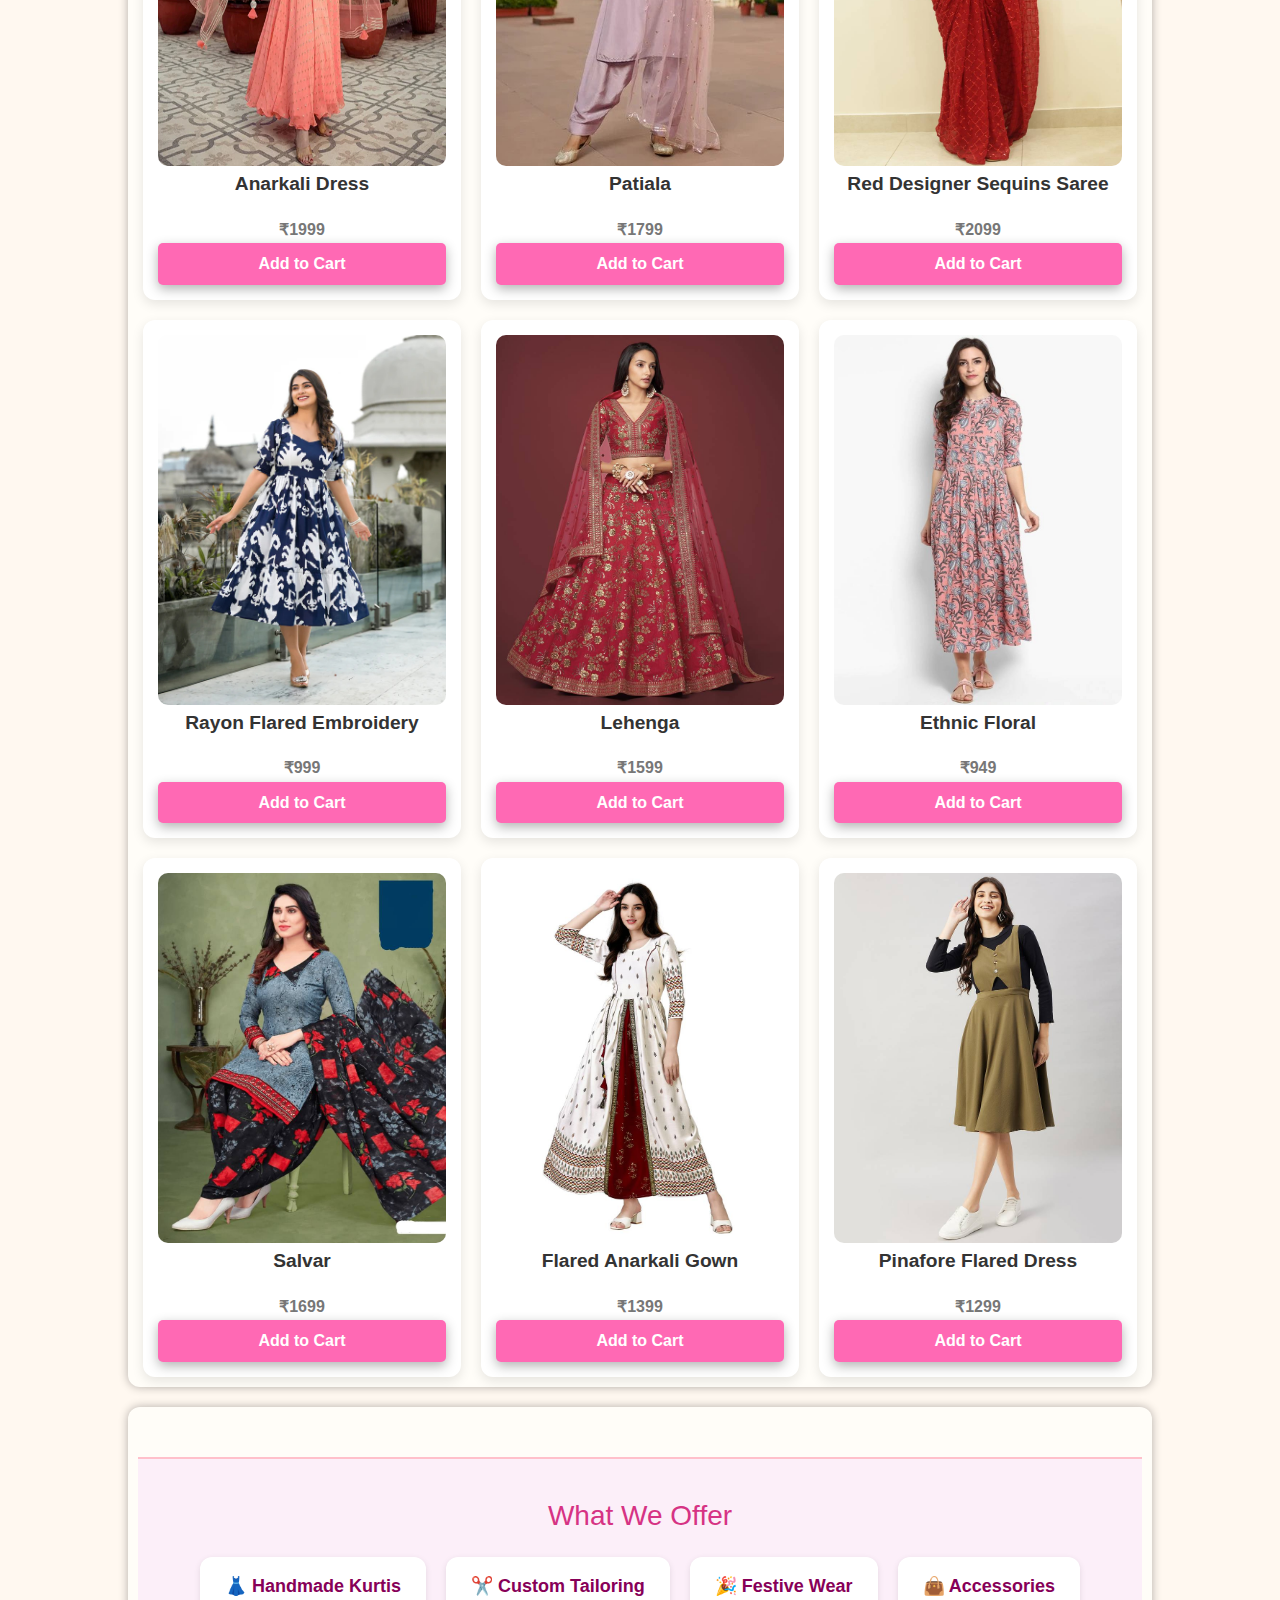
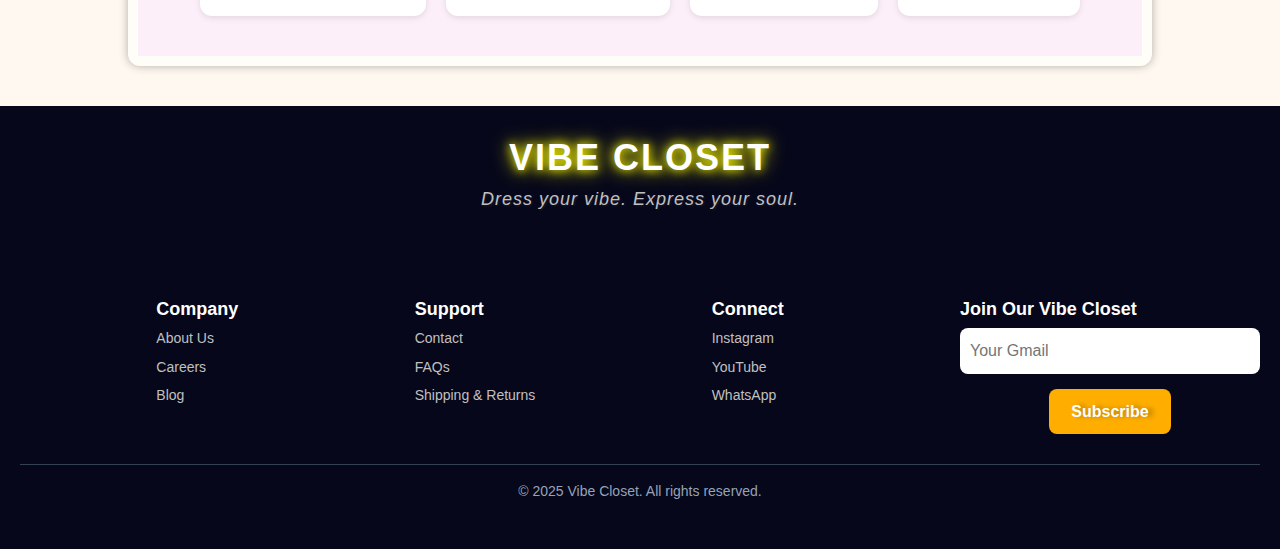
<file: services.html>
<!DOCTYPE html>
<html lang="en">

<head>
    <meta charset="UTF-8" />
    <meta name="viewport" content="width=device-width, initial-scale=1.0" />
    <title>Our Products - Vibe Closet</title>

    <link rel="stylesheet" href="https://cdn.jsdelivr.net/npm/bootstrap@5.3.3/dist/css/bootstrap.min.css">
    <link rel="stylesheet" href="style.css" />
</head>

<body>
    <header class="header-b">
        <div class="welcome-container">
            <h1 class="welcome-heading">
                <span id="brand-name">Vibe Closet</span>
            </h1>
        </div>
    </header>
    <nav class="nav-b">
        <div class="nav-childContainer">

            <a href="index.html"><button class="button-a">Home</button></a>
            <a href="services.html"><button class="button-a">Products</button></a>

            <div class="dropdown-left">
                <button class="btn btn-info  dropdown-toggle small-btn" type="button" data-bs-toggle="dropdown"
                    aria-expanded="false">
                    Categories
                </button>
                <ul class="dropdown-menu">
                    <li><a class="dropdown-item" href="girl.html">Girl</a></li>
                    <li><a class="dropdown-item" href="boy.html">Boy</a></li>
                    <li><a class="dropdown-item" href="men.html">Men</a></li>
                    <li><a class="dropdown-item" href="ipl.html">IPL Jusrsy</a></li>
                </ul>
            </div>
        </div>
    </nav>

    <main>
        <div class="parent-container">
            <h2 class="heading">Elegant Women's Dresses</h2>
            <p class="subheading">Redefine fashion with graceful and modern looks.</p>

            <div class="product-grid">
                <div class="product-card">
                    <img src="kaftans.jpg" alt="Dress 1" id="dress-img">
                    <h3>Kaftans</h3>
                    <p>₹1599</p>
                    <button class="cart-btn" onclick="addToCart(this)">Add to Cart</button>
                </div>
                <div class="product-card">
                    <img src="floral01.jpg" alt="Dress 2">
                    <h3>Floral Kurti</h3>
                    <p>₹1499</p>
                    <button class="cart-btn" onclick="addToCart(this)">Add to Cart</button>
                </div>
                <div class="product-card">
                    <img src="lehenga.jpg" alt="Dress 3">
                    <h3>Lehenga Choli</h3>
                    <p>₹1399</p>
                    <button class="cart-btn" onclick="addToCart(this)">Add to Cart</button>
                </div>
                <div class="product-card">
                    <img src="silk-saree.jpg" alt="Dress 4">
                    <h3>Silk Saree</h3>
                    <p>₹1999</p>
                    <button class="cart-btn" onclick="addToCart(this)">Add to Cart</button>
                </div>
                <div class="product-card">
                    <img src="party-wear-gown01.jpg" alt="Dress 5">
                    <h3>Party Wear Gown</h3>
                    <p>₹1699</p>
                    <button class="cart-btn" onclick="addToCart(this)">Add to Cart</button>
                </div>
                <div class="product-card">
                    <img src="sahara-suite01.jpg" alt="Dress 6">
                    <h3>Sharara Suit</h3>
                    <p>₹1399</p>
                    <button class="cart-btn" onclick="addToCart(this)">Add to Cart</button>
                </div>
                <div class="product-card">
                    <img src="cape-style-gown02.jpg" alt="Dress 7">
                    <h3>Cape Style Gown</h3>
                    <p>₹1599</p>
                    <button class="cart-btn" onclick="addToCart(this)">Add to Cart</button>
                </div>
                <div class="product-card">
                    <img src="anarkali01.jpg" alt="Dress 8">
                    <h3>Anarkali Suit</h3>
                    <p>₹1199</p>
                    <button class="cart-btn" onclick="addToCart(this)">Add to Cart</button>
                </div>
                <div class="product-card">
                    <img src="sareee.png" alt="Dress 9">
                    <h3>Traditional Saree</h3>
                    <p>₹1899</p>
                    <button class="cart-btn" onclick="addToCart(this)">Add to Cart</button>
                </div>
                <div class="product-card">
                    <img src="womendress01.jpeg" alt="Dress 10">
                    <h3>sleeve dress</h3>
                    <p>₹1799</p>
                    <button class="cart-btn" onclick="addToCart(this)">Add to Cart</button>
                </div>
                <div class="product-card">
                    <img src="saree001.jpg" alt="Dress 11">
                    <h3>Black Designer Sequins Saree</h3>
                    <p>₹2099</p>
                    <button class="cart-btn" onclick="addToCart(this)">Add to Cart</button>
                </div>
                <div class="product-card">
                    <img src="womendress002.jpg" alt="Dress 12">
                    <h3>Printed Regular Tunic</h3>
                    <p>₹1799</p>
                    <button class="cart-btn" onclick="addToCart(this)">Add to Cart</button>
                </div>
                <div class="product-card">
                    <img src="aishvaraya ray.jpg" alt="Dress 13">
                    <h3>Floral Crepe</h3>
                    <p>₹1899</p>
                    <button class="cart-btn" onclick="addToCart(this)">Add to Cart</button>
                </div>
                <div class="product-card">
                    <img src="curton.jpg" alt="Dress 14">
                    <h3>Full Length Dress</h3>
                    <p>₹1399</p>
                    <button class="cart-btn" onclick="addToCart(this)">Add to Cart</button>
                </div>
                <div class="product-card">
                    <img src="gogle.jpg" alt="Dress 15">
                    <h3> Black Below Knee Dress</h3>
                    <p>₹1599</p>
                    <button class="cart-btn" onclick="addToCart(this)">Add to Cart</button>
                </div>
                <div class="product-card">
                    <img src="maharastriyanluk.jpg" alt="Dress 16">
                    <h3>Anarkali Dress</h3>
                    <p>₹1999</p>
                    <button class="cart-btn" onclick="addToCart(this)">Add to Cart</button>
                </div>
                <div class="product-card">
                    <img src="patiala.jpg" alt="Dress 17">
                    <h3>Patiala</h3>
                    <p>₹1799</p>
                    <button class="cart-btn" onclick="addToCart(this)">Add to Cart</button>
                </div>
                <div class="product-card">
                    <img src="saree002.jpg" alt="Dress 18">
                    <h3>Red Designer Sequins Saree</h3>
                    <p>₹2099</p>
                    <button class="cart-btn" onclick="addToCart(this)">Add to Cart</button>
                </div>
                <div class="product-card">
                    <img src="tajmahal.jpg" alt="Dress 19">
                    <h3>Rayon Flared Embroidery</h3>
                    <p>₹999</p>
                    <button class="cart-btn" onclick="addToCart(this)">Add to Cart</button>
                </div>
                <div class="product-card">
                    <img src="lehenga1.jpg" alt="Dress 20">
                    <h3>Lehenga</h3>
                    <p>₹1599</p>
                    <button class="cart-btn" onclick="addToCart(this)">Add to Cart</button>
                </div>
                <div class="product-card">
                    <img src="ethnic floral.jpg" alt="Dress 21">
                    <h3>Ethnic Floral</h3>
                    <p>₹949</p>
                    <button class="cart-btn" onclick="addToCart(this)">Add to Cart</button>
                </div>
                <div class="product-card">
                    <img src="salvar.jpeg" alt="Dress 22">
                    <h3>Salvar</h3>
                    <p>₹1699</p>
                    <button class="cart-btn" onclick="addToCart(this)">Add to Cart</button>
                </div>
                <div class="product-card">
                    <img src="women0.jpg" alt="Dress 23">
                    <h3>Flared Anarkali Gown</h3>
                    <p>₹1399</p>
                    <button class="cart-btn" onclick="addToCart(this)">Add to Cart</button>
                </div>
                <div class="product-card">
                    <img src="green pinafore flared dress.jpeg" alt="Dress 24">
                    <h3>Pinafore Flared Dress</h3>
                    <p>₹1299</p>
                    <button class="cart-btn" onclick="addToCart(this)">Add to Cart</button>
                </div>
            </div>
    </main>


    <div class="parent-container">
        <section class="we-offer">
            <h2>What We Offer</h2>
            <div class="offer-grid">
                <a href="#">
                    <div class="offer-item">👗 Handmade Kurtis</div>
                </a>
                <a href="#">
                    <div class="offer-item">✂️ Custom Tailoring</div>
                </a>
                <a href="#">
                    <div class="offer-item">🎉 Festive Wear</div>
                </a>
                <a href="#">
                    <div class="offer-item">👜 Accessories</div>
                </a>
            </div>
        </section>
    </div>

    <footer class="vibe-footer">
        <div class="footer-top">
            <div class="brand">
                <h2>Vibe Closet</h2>
                <p>Dress your vibe. Express your soul.</p>
            </div>

            <div class="footer-links">
                <div>
                    <h4>Company</h4>
                    <ul>
                        <li>About Us</li>
                        <li>Careers</li>
                        <li>Blog</li>
                    </ul>
                </div>
                <div>
                    <h4>Support</h4>
                    <ul>
                        <li>Contact</li>
                        <li>FAQs</li>
                        <li>Shipping & Returns</li>
                    </ul>
                </div>
                <div>
                    <h4>Connect</h4>
                    <ul>
                        <li>Instagram</li>
                        <li>YouTube</li>
                        <li>WhatsApp</li>
                    </ul>
                </div>
            </div>

            <div class="subscribe">
                <div class="input-a">
                    <h4>Join Our Vibe Closet</h4>
                    <input type="email" id="emailInput" placeholder="Your Gmail">
                </div>
                <button onclick="validateEmail()">Subscribe</button>
            </div>
        </div>

        <div class="footer-bottom">
            <p>&copy; 2025 Vibe Closet. All rights reserved.</p>
        </div>
    </footer>


    <script src="https://cdn.jsdelivr.net/npm/bootstrap@5.3.3/dist/js/bootstrap.bundle.min.js"></script>

    <script>
        // Select all product images
        const images = document.querySelectorAll(".product-card img");

        images.forEach((img) => {
            img.addEventListener("click", () => {
                const imgSrc = img.getAttribute("src");
                const clothName = img.parentElement.querySelector("h3").textContent;
                const rupees = img.parentElement.querySelector("p").textContent;

                // Redirect to overlay.html with data
                window.location.href = `overlay.html?img=${encodeURIComponent(imgSrc)}&name=${encodeURIComponent(clothName)}&price=${encodeURIComponent(rupees)}`;
            });
        });


        //   buttons
        const buttons = document.querySelectorAll(".cart-btn");
        buttons.forEach(button => {
            button.addEventListener("click", () => {
                alert("Congratulations! Item added to cart ✅");
            });
        });        
    </script>
    <script>


    </script>
    <script src="script.js"></script>

</body>

</html>
</file>
<file: style.css>
/* style.css */
* {
    font-family: Arial, sans-serif;
    box-sizing: border-box;
    font-family: 'Segoe UI', sans-serif;
    margin: 0;
    padding: 0;
}

/* body  */
body {
    background-color: #fff8f0;
    line-height: 1.6;
}

/* flex-boxHeader search-bar  */
.parent-search {
    width: 100%;
    padding-top: 10px;
    display: flex;
    justify-content: center;
    align-items: center;
}

.search-bar {
    display: flex;
    width: 50%;
    position: relative;
}

/* search-bar search-i  */
.search-bar .search-i {
    display: flex;
    justify-content: right;
    align-items: center;
    height: 40px;
    cursor: pointer;
    background-color: rgba(0, 68, 255, 0.07);
    border-top-left-radius: 5px;
    border-bottom-left-radius: 5px;
}

/* search-bar fa-solid  */
.search-bar .search-i .fa-solid {
    font-size: 1.3rem;
    color: rgba(0, 0, 0, 0.46);
    padding-right: 5px;
}

/* search-bar input  */
.search-bar input {
    font-size: 1.1rem;
    border: none;
    height: 40px;
    width: 100%;
    padding-left: 5px;
    background-color: rgba(0, 68, 255, 0.07);
    border-radius: none !important;
    border-top-right-radius: 5px;
    border-bottom-right-radius: 5px;
}


/* search-bar input:focus  */
.search-bar input:focus {
    outline: none;
    box-shadow: none;
}

#textShow {
    position: absolute;
    top: 3rem;
    line-height: 1.3;
    background-color: rgba(255, 255, 255, 0.383);
    padding: 0px 5px;
    font-weight: bold;
    z-index: 999;
    left: 0px !important;
    margin-left: 35px;
}

.contact-form {
    background-color: #fff3e0;
    max-width: 500px;
    margin: 0 auto;
    padding: 30px;
    border-radius: 12px;
    box-shadow: 0 4px 12px rgba(0, 0, 0, 0.1);
}

.contact-form h2 {
    text-align: center;
    margin-bottom: 25px;
    color: #e65100;
}

.contact-form form label {
    display: block;
    margin: 15px 0 5px;
    font-weight: bold;
}

.contact-form input,
.contact-form textarea {
    width: 100%;
    padding: 10px;
    border: 1px solid #ccc;
    border-radius: 8px;
    background-color: #fffefb;
    font-size: 1rem;
}

.contact-form textarea {
    resize: vertical;
}

.contact-form button {
    background-color: #ff7043;
    color: white;
    padding: 12px 20px;
    border: none;
    border-radius: 8px;
    cursor: pointer;
    font-size: 1rem;
    margin-top: 20px;
    transition: background 0.3s ease;
    width: 100%;
}

.contact-form button:hover {
    background-color: #e64a19;
}

/* about us  */
.about {
    max-width: 800px;
    margin: auto;
    padding: 20px;
    background-color: #fffdf8;
    border-radius: 10px;
    /* box-shadow: 0 4px 10px rgba(0, 0, 0, 0.1); */
    line-height: 1.8;
}

.about h2,
.about h3 {
    color: #d1476e;
    margin-top: 20px;
}

.about-img-quote {
    display: flex;
    flex-direction: column;
    align-items: center;
    margin-top: 30px;
}

.founder-img {
    width: 200px;
    height: auto;
    border-radius: 50%;
    border: 4px solid #ffcbcb;
    margin-bottom: 15px;
}

blockquote {
    font-style: italic;
    color: #555;
    text-align: center;
    max-width: 500px;
}

nav {
    display: flex;
    justify-content: center;
    margin-top: 15px;
    background: linear-gradient(to top, rgb(255, 0, 0), rgba(255, 0, 0, 0.498));
}

.nav-childContainer {
    border-radius: 5px;
    display: flex;
    justify-content: center;
    width: 50%;
    justify-content: space-around;
    background: linear-gradient(to top, rgb(157, 255, 190), rgb(255, 255, 255));
    padding: 5px 0px;
}

nav a {
    color: #ffffff;
    text-shadow: 5px 0px 5px rgba(0, 0, 0, 0.3);
    text-decoration: none;
    font-weight: bold;
}

.small-btn {
    font-size: 1rem;
    padding: 5px 7px;
}

nav a:hover {
    text-decoration: none;
}

header {
    background: linear-gradient(to top, rgb(255, 255, 255), rgb(251, 255, 141));
    text-align: center;
    color: #fff;
    padding: 10px 0;
    text-align: center;
}

.parent-container .heading {
    background: linear-gradient(to right, #ff0080, #ff8c00, #40e0d0, #00ff00);
    text-shadow: 2px 2px 4px rgba(0, 0, 0, 0.1);
    background-size: 300% 300%;
    animation: gradientMove 15s ease infinite;
    -webkit-background-clip: text;
    -webkit-text-fill-color: transparent;
    font-weight: bold;
}

@keyframes gradientMove {
    0% {
        background-position: 0% 50%;
    }

    50% {
        background-position: 100% 50%;
    }

    100% {
        background-position: 0% 50%;
    }
}

.tagline {
    font-size: 1.2rem;
    font-weight: 700;
    color: #00bbff;
    margin-top: 20px;
    text-align: center;
    font-style: italic;
}

.welcome-container {
    display: flex;
    justify-content: center;
    align-items: center;
    text-align: center;
}

.welcome-heading {
    font-size: 40px;
    font-family: 'Georgia', serif;
    text-align: center;
    margin: 0;
    padding: 0;
}

.marquee-container {
    width: 100%;
    overflow: hidden;
    padding: 12px 0;
}

.marquee-container marquee {
    background: linear-gradient(to right, #ff00cc, #3333ff);
    padding-top: 4px;
    padding-bottom: 4px;
    border-radius: 5px;
}

.marquee-container marquee {
    width: 100%;
}

.marquee-container marquee strong {
    display: inline-block;
    font-size: 1.2rem;
    font-weight: 700;
    color: #fff;
    white-space: nowrap;
    animation: glowAnim 2s ease-in-out infinite alternate;
    text-shadow:
        0 0 3px #ff66cc,
        0 0 6px #ff99cc,
        0 0 8px #ffccff;
}

@keyframes glowAnim {
    0% {
        text-shadow:
            0 0 4px #fff,
            0 0 8px #00ffff,
            0 0 16px #00ffff;
        transform: scale(1);
    }

    50% {
        text-shadow:
            0 0 8px #ff00ff,
            0 0 16px #ff00ff,
            0 0 24px #ff33cc;
        transform: scale(1.05);
    }

    100% {
        text-shadow:
            0 0 4px #00ffcc,
            0 0 8px #00ffcc,
            0 0 14px #00ffff;
        transform: scale(1);
    }
}


#brand-name {
    color: #870058;
    font-weight: bold;
    background: linear-gradient(90deg, #ffb6c1, #ffebe9);
    padding: 7px 25px;
    border-radius: 10px;
    box-shadow: 0 2px 5px rgba(0, 0, 0, 0.2);
    text-shadow: 5px 0px 5px rgba(0, 0, 0, 0.1);
}

#welcome-text {
    transform: translateX(-50%);
    font-family: 'Georgia', serif;
    /* color: #b30059; */
    background: linear-gradient(to right, #b00058cc, #d2066c, #ff3098, #f91085);
    -webkit-background-clip: text;
    -webkit-text-fill-color: transparent;
    font-weight: bold;
    text-shadow: 5px 0px 5px rgba(0, 0, 0, 0.2);
    transition: opacity 1s ease;
    font-size: 35px;
}

#welcome-text span {
    color: #870058;
}

.dropdown-menu {
    min-width: 150px !important;
}

.parent-container {
    text-align: center;
    padding: 10px;
    width: 90%;
    margin: auto;
    background-color: #fffdf8;
    box-shadow: 0 0 10px rgba(0, 0, 0, 0.3);
    border-radius: 12px;
    margin-top: 20px;
}

.headding-a {
    padding: 0 5px;
}

/*  headding-a  */
.headding-a h2 {
    color: #ffffff;
    background: linear-gradient(135deg, #ff6ec4, #7873f5);
    border-radius: 16px;
    font-size: 1.8rem;
    font-weight: 700 !important;
    padding: 10px 18px;
    margin: 20px auto;
    width: fit-content;
    text-align: center;
    letter-spacing: 1.5;
    box-shadow: 0 8px 20px rgba(0, 0, 0, 0.15);
    animation: popColor 10s infinite ease-in-out;
    transition: all 0.3s ease;
}

@keyframes popColor {
    0% {
        transform: scale(1);
        box-shadow: 0 8px 20px rgba(0, 0, 0, 0.15);
    }

    50% {
        transform: scale(1.05);
        box-shadow: 0 12px 24px rgba(0, 0, 0, 0.2);
    }

    100% {
        transform: scale(1);
        box-shadow: 0 8px 20px rgba(0, 0, 0, 0.15);
    }
}


form {
    display: flex;
    flex-direction: column;
}

.subscribe input,
textarea {
    padding: 10px;
    margin-bottom: 15px;
    border: 2px solid #ffd699;
    border-radius: 8px;
    outline: none;
}

button {
    background-color: #ff9933;
    color: white;
    border: none;
    border-radius: 8px;
    cursor: pointer;
    font-weight: bold;
}


.button-home,
.button-a {
    border-radius: 8px;
    font-weight: 600 !important;
    font-size: 1.11rem !important;
    padding: 6px 13px !important;
}



.dropdown-left button {
    color: white !important;
    background-color: #ff9933 !important;
    border: none !important;
    padding: 7px 10px;
    border-radius: 8px;
    font-size: 18px;
    font-weight: 600 !important;
}

.dropdown-left button:focus {
    color: white !important;
    background-color: #ff9933 !important;
}

button:hover {
    background-color: #e67300;
}

.footer-links ul li:active {
    background-color: #00bbff45;
}

ul {
    list-style: none;
}


/* Image  */
.gallery {
    padding: 40px;
    text-align: center;
}

.gallery-container {
    display: grid;
    grid-template-columns: repeat(auto-fit, minmax(200px, 1fr));
    gap: 15px;
    padding: 10px;
}

.gallery-container img {
    cursor: pointer;
    width: 100%;
    height: 350px;
    border-radius: 10px;
    transition: transform 0.3s ease, box-shadow 0.3s ease;
}

.gallery-container img:hover {
    transform: scale(1.02);
    box-shadow: 0 5px 15px rgba(0, 0, 0, 0.2);
}

/* Product  */

.we-offer {
    padding: 40px 20px;
    background-color: #fceff9;
    text-align: center;
    margin-top: 40px;
    border-top: 2px solid #ffc0cb;
}

.we-offer h2 {
    font-size: 28px;
    color: #d63384;
    margin-bottom: 25px;
}

.offer-grid {
    display: flex;
    justify-content: center;
    flex-wrap: wrap;
    gap: 20px;
}

.offer-item {
    background-color: #ffffff;
    padding: 15px 25px;
    border-radius: 12px;
    font-size: 18px;
    color: #870058;
    box-shadow: 0 2px 6px rgba(0, 0, 0, 0.1);
    font-weight: 600;
    transition: 0.3s;
    cursor: pointer;
}

.offer-item:hover {
    background-color: #00ea23;
    transform: scale(1.05);
    color: white;
}

.offer-grid a {
    text-decoration: none;
}

.product-gallery {
    text-align: center;
    padding: 40px 20px;
    background-color: #fff8f2;
}

.product-gallery h2 {
    font-size: 2rem;
    margin-bottom: 30px;
    color: #c94f7c;
}

.product-grid {
    display: grid;
    grid-template-columns: repeat(auto-fit, minmax(250px, 1fr));
    gap: 35px;
    margin: 0 auto;
}

.product-card {
    background-color: #fff;
    border-radius: 12px;
    box-shadow: 0 4px 12px rgba(0, 0, 0, 0.1);
    padding: 15px;
    transition: transform 0.3s ease;
    /* vo vala  */
    display: flex;
    flex-direction: column;
    height: 100%;
    /* Make all cards equal height */
}

.product-card:hover {
    transform: scale(1.03);
    cursor: pointer;
}

.product-card img {
    width: 100%;
    height: 380px;
    border-radius: 10px;
}

.product-card h3 {
    margin: 7px 0 5px;
    font-size: 1.2rem;
    color: #333;
    font-weight: bold;
    min-height: 2em;
    /* Reserve space for 2 lines of text */
    display: -webkit-box;

    /* Limit to 2 lines */
    -webkit-box-orient: vertical;
    overflow: hidden;
}

.product-card p {
    color: #777;
    font-weight: bold;
    margin-top: 10px;
}


/* button   */
.cart-btn {
    background-color: #ff69b4;
    color: white;
    border: none;
    padding: 8px 16px;
    border-radius: 5px;
    cursor: pointer;
    box-shadow: 0px 4px 12px rgba(0, 0, 0, 0.3);
    transition: background-color 0.3s;
    margin-top: auto;
}

/* button   */
.cart-btn-add {
    background-color: #00ff11;
    color: white;
    border: none;
    padding: 8px 16px;
    border-radius: 5px;
    cursor: pointer;
    box-shadow: 0px 4px 12px rgba(0, 0, 0, 0.3);
    transition: background-color 0.3s;
    margin-top: auto;
}

/* button   */
.cart-btn-remove {
    background-color: #ff1818;
    color: white;
    border: none;
    padding: 8px 16px;
    border-radius: 5px;
    cursor: pointer;
    box-shadow: 0px 4px 12px rgba(0, 0, 0, 0.3);
    transition: background-color 0.3s;
    margin-top: 10px;
}

/* button hover  */
.cart-btn:hover {
    background-color: #ff1493;
}

.cart-btn-add:hover {
    background-color: #3dbe20;
}

.cart-btn-remove:hover {
    background-color: #ff007b;
}

/* Clothes  */
.heading {
    font-size: 2rem;
    color: #222;
    font-weight: 900;
    font-weight: bolder;
    text-align: center;
    animation: fadeIn 1s ease-in-out;
    font-family: 'Poppins', sans-serif;
    margin-top: 20px;
}

.subheading {
    font-size: 1.3rem;
    color: #343434;
    font-weight: 600;
    text-align: center;
    animation: fadeIn 1.5s ease-in-out;
    line-height: 1.3;
    margin-bottom: 20px;
}

@keyframes fadeIn {
    0% {
        opacity: 0;
        transform: translateY(20px);
    }

    100% {
        opacity: 1;
        transform: translateY(0);
    }
}

.product-card h3 {
    margin-bottom: -5px;
    font-weight: 700;
    line-height: 1.1;
}

.product-card p {
    margin-bottom: 1px;
}

.header-b {
    padding: 18px 0;
}

.size-img-b-g .product-card img {
    width: 100% !important;
    height: 320px;
    border-radius: 10px;
}

.home .product-card {
    padding: 7px !important;
}

.cart {
    line-height: 1;
    display: flex;
    align-items: center;
    justify-content: center;
}

.cart a button {
    padding: 6px 15px;
    cursor: pointer;
    font-size: 1.2rem;
    font-weight: bold;
    padding: 7px 15px;
    color: white;
    text-shadow: 2px 2px 4px rgba(0, 0, 0, 0.1);
    background: linear-gradient(to right, #ff0080, #ff8c00, #40e0d0, #00ff00);
    background-size: 300% 300%;
    animation: cartButtonDesign 8s ease infinite;
}

@keyframes cartButtonDesign {
    0% {
        background-position: 0% 50%;
    }

    50% {
        background-position: 100% 50%;
    }

    100% {
        background-position: 0% 50%;
    }
}

/*              ///////////////////////////////////////////////////////////////////////////////////////////////////////////            */


.vibe-footer {
    background-color: #06071a;
    margin-top: 40px;
    padding: 30px 20px;
    font-family: 'Segoe UI', sans-serif;
}

.footer-top {
    display: flex;
    justify-content: space-between;
    align-items: flex-start;
    flex-wrap: wrap;
    gap: 40px;
}

.brand {
    flex: 1 1 100%;
    text-align: center;
    line-height: 1.4;
    margin-bottom: 30px;
}

.brand h2 {
    font-size: 36px;
    margin-bottom: 8px;
    color: #fff;
    text-shadow: 0 0 10px yellow, 0 0 20px yellow;
    letter-spacing: 2px;
    font-weight: 800;
    text-transform: uppercase;
}

.brand p {
    font-size: 18px;
    color: #c0c0c0;
    font-style: italic;
    letter-spacing: 1px;
    text-shadow: 1px 1px 3px rgba(255, 255, 255, 0.1);
}

.footer-links {
    display: flex;
    flex: 2;
    justify-content: space-evenly;
    gap: 40px;
}

.footer-links h4 {
    margin-bottom: 7px;
    font-size: 18px;
    font-weight: 600;
    color: white;
}

.footer-links ul {
    list-style: none;
    padding: 0;
}

.footer-links li {
    margin-bottom: 6px;
    font-size: 14px;
    cursor: pointer;
    color: #c0c0c0;
}

.subscribe {
    width: 100%;
    max-width: 300px;
}

.subscribe h4 {
    color: white;
    font-size: 18px;
    font-weight: 600;
    margin-bottom: 8px;
    text-align: left;
}

.subscribe input {
    padding: 10px;
    width: 100%;
    border-radius: 8px;
    border: none;
    margin-bottom: 15px;
}

.subscribe button {
    display: block;
    margin: 0 auto;
    /* This centers the button */
    padding: 10px 22px;
    text-shadow: 5px 0px 5px rgba(0, 0, 0, 0.3);
    background-color: #ffae00;
    border: none;
    font-size: 16px;
    border-radius: 8px;
    font-weight: bold;
    cursor: pointer;
    transition: background 0.3s;
}

.subscribe button:hover {
    background-color: #c38500;
}


.footer-bottom {
    text-align: center;
    border-top: 1px solid #334155;
    padding-top: 15px;
    margin-top: 30px;
    font-size: 14px;
    color: #94a3b8;
}

/* overlay */
.overlay {
    background: rgb(255, 255, 255);
}

.display {
    position: fixed;
    top: 0;
    left: 0;
    width: 100%;
    height: 100vh;
    background-color: rgb(255, 255, 255);
    display: none;
    z-index: 999;
    justify-content: center;
    align-items: center;
}

.display div {
    display: flex;
    flex-direction: column;
    align-items: center;
    gap: 20px;
    width: 100%;
}

.display textarea {
    width: 60%;
    height: 100px;
}

.display button {
    padding: 8px 20px;
    border-radius: 5px;
    text-shadow: 1px 2px 10px rgba(13, 0, 101, 0.367);
    box-shadow: 2px 3px 10px rgba(7, 0, 0, 0.5);
}

.overlay-image {
    background-color: #fffb000e;
    border-radius: 12px;
    box-shadow: 0 4px 12px rgba(0, 0, 0, 0.1);
    padding: 15px;
    width: 25%;
    height: 410px;
}

.overlay img {
    width: 100%;
    height: 380px;
    border-radius: 10px;
}


.overlay-name {
    width: 55%;
    /* margin-right: 20px; */
}

.overlay h2,
#overlayRp {
    margin: 0;
    color: rgb(47, 224, 118);
    text-shadow: 2px 0px 5px rgba(0, 0, 0, 0.2);
    font-weight: bold;
    font-size: 1.5rem;

}

.unavailable {
    font-weight: bold;
    font-size: 2.2rem;
    color: #ff4040b0;
    padding-bottom: 1.5rem;
    text-shadow: 0px 0px 8px rgba(255, 0, 162, 0.689);
    /* border-bottom: 1.7px solid #0000004d; */
}


.overlay-name span {
    cursor: pointer;
    font-weight: 700;
    margin: 1.1rem 0px;
    font-size: 1.5rem;
    color: rgba(0, 0, 0, 0.925);
}

.product-detail {
    border-top: 1.7px solid #0000004d;
}

.product-detail .plus {
    color: #334155;
    padding-right: 3%;
}

.product-detail,
.rate-first,
.doubts {
    border-bottom: 1.7px solid #0000004d;
    display: flex;
    justify-content: space-between;
}

.doubts span {
    font-size: 1.2rem;
    font-weight: 600;
}

.doubts .post {
    color: white !important;
    background-color: #0073ff !important;
    font-size: 0.9rem;
    padding: 5px 10px;
    cursor: pointer;
    text-shadow: 2px 2px 5px rgba(0, 0, 0, 0.1) !important;
}

.doubts .post:hover {
    background-color: #003eb9 !important;
}

.doubts .post:visited {
    background-color: orange;
}

.display .close-btn {
    position: absolute;
    left: 50px;
    top: 20px;
    background: linear-gradient(to top, rgb(255, 0, 225), rgb(255, 39, 39));
    text-shadow: 2px 0px 5px rgba(0, 0, 0, 0.6);
    padding: 8px 14px;
    font-size: 18px;
    border: none;
    border-radius: 6px;
    cursor: pointer;
}

.display .close-btn {
    left: 30px !important;
    top: 20px !important;
}

.close-btn:hover {
    background: linear-gradient(to top, rgb(255, 39, 39), rgb(255, 0, 225));
    font-size: 18.5px;
}


/*                    //////////////////////////////////////////////////////////////////////////////////////////////                   */
/* Media Quary Section  */
@media (max-width: 600px) {
    .marquee-container marquee strong {
        font-size: 1.1rem !important;
        font-weight: 600;
        animation: glowAnim 1.8s ease-in-out infinite alternate;
    }

    .search-bar {
        width: 95% !important;
    }

    /* search-bar search-i  */
    .search-bar .search-i {
        width: 15% !important;
    }

    .marquee-container {
        overflow: hidden;
        padding: 12px 0;
        position: static;
        left: 0px;
        padding-bottom: 50px;
    }

    .marquee-container marquee {
        border-radius: 0px;
        position: absolute;
        left: 0px;
    }

}

@media (max-width: 700px) {

    /* Buttons sizing & padding  */
    a .button-home {
        font-size: 1.1rem !important;
        padding: 7px 10px !important;
    }

    .button-a {
        font-size: 1.1rem !important;
        padding: 4px 10px !important;
    }

    .dropdown-left button {
        font-size: 1.1rem !important;
        padding: 5.2px 10px !important;
    }

    /* Overlay-Section */
    .overlay {
        display: flex;
        flex-direction: column;
        align-items: center;
        gap: 30px;
        background-color: white;
        z-index: 100;
    }

    /* textarea design */
    .display textarea {
        width: 80%;
        height: 100px;
    }

    .display button {
        padding: 8px 20px;
        border-radius: 5px;
        box-shadow: 2px 3px 10px rgba(7, 0, 0, 0.2);
    }

    /* Overlay image div  */
    .overlay-image {
        position: static;
        width: 55%;
        /* background-size: contain !important; */
    }

    /* overlay image  */
    .overlay img {
        width: 100%;
        border-radius: 10px;
        /* background-size: contain !important; */
    }

    .overlay-name {
        position: static;
        text-align: center;
    }

    .unavailable {
        font-size: 1.8rem;
    }

    .overlay h2,
    #overlayRp {
        font-size: 1.4rem;
    }

    .overlay-name span {
        font-weight: 700;
        font-size: 1.2rem;
        margin: 1rem 0px;
    }

    .doubts span {
        font-size: 1rem;
        font-weight: 500;
    }

    .doubts .post {
        font-size: 0.8rem;
        padding: 4px 3px;
        margin-right: 1px;
    }

    /* Close button  */
    .button-div {
        text-align: left;
        width: 100%;
        margin-top: 20px;
        margin-left: 20px;
    }

    .close-btn {
        position: static;
        padding: 7px 12px;
        font-size: 18px;
    }

}


/* for verry small screen size phone  */
@media (max-width: 360px) {

    /* body bg-color  */
    body {
        background-color: #fffdf8;
    }

    /* Parent Container  */
    .parent-container {
        width: 100%;
        border-radius: 0px;
        background-color: #fffdf8;
        box-shadow: 1px 0px 10px #003cff;
    }

    .nav-b {
        margin-top: 5px !important;
    }

    .header-b {
        padding: 15.5px 0;
    }

    /* Hedding content  */
    #welcome-text {
        font-size: 28px;
    }

    #brand-name {
        padding: 8px 18px;
        font-size: 30px;
    }

    .men {
        font-size: 25px !important;

    }

    /* welcome heading  */
    .welcome-heading {
        padding-left: 35px !important;
        padding-right: 35px !important;
        max-width: 300px;
        margin-bottom: -10px !important;
        line-height: 1.2;
    }

    /* heading section  */
    .headding-a h2 {
        font-size: 1.2rem;
        letter-spacing: 0;
        font-weight: 700 !important;
        border-radius: 7px;
        padding: 10px 10px;
    }

    /* nav section  */
    nav .nav-childContainer {
        width: 100%;
        border-radius: 0px;
    }

    /* Gallery cart  */
    .cart {
        font-size: 1.37rem !important;
        text-shadow: 1px 0px 3px rgba(0, 0, 0, 0.1);
    }

    /* Gallry H2  and  heading & parent-container */
    .heading {
        font-size: 1.4rem !important;
    }

    .parent-container .subheading {
        font-size: 1.1rem;
    }

    /* Grid Section  */
    .product-grid {
        grid-template-columns: repeat(auto-fit, minmax(200px, 1fr));
        gap: 20px !important;
    }

    .product-card {
        padding: 15px;
        margin: 0px 30px;
        transform: scale(1.02);
    }

    .product-card img {
        height: 320px !important;
    }

    .j-height .product-card img {
        height: 250px !important;
    }

    /* Buttons sizing & padding  */
    a .button-home {
        padding: 5px 8px !important;
        font-size: 0.9rem !important;
    }

    .button-a {
        font-size: 0.9rem !important;
        padding: 3.7px 10px !important;
    }

    .dropdown-left button {
        font-size: 0.9rem !important;
        padding: 4.8px 10px !important;
    }

    .cart a button {
        font-size: 1.1rem !important;
        padding: 4.8px 15px !important;
    }

    /* dropdown section  */
    .dropdown-menu {
        min-width: 130px !important;
    }

    /* Footer  */
    .brand h2 {
        font-size: 25px;
    }

    .brand p {
        font-size: 15px;
    }

    /* footer section  */
    .footer-links {
        gap: 25px;
    }

    .footer-links h4 {
        font-size: 15px;
    }


    .footer-links li {
        font-size: 13px;
    }

    .subscribe {
        width: 100%;
        max-width: 250px;
    }

    .subscribe h4 {
        font-size: 16px;
    }


    .subscribe button {
        padding: 8px 18px;
    }

    /* overlay section  */
    .overlay-image {
        top: 4%;
        width: 95% !important;
    }

    .overlay-name {
        top: 6%;
        width: 93%;
    }

    .overlay h2,
    #overlayRp {
        font-size: 1.19rem;
    }

    .unavailable {
        font-size: 1.55rem;
    }

    .overlay-name span {
        font-size: 1.03rem;
    }

    .doubts span {
        font-size: 0.75rem;
    }

    .doubts .post {
        font-size: 0.56rem;
    }

    .close-btn {
        left: 10px;
        top: 10px;
        padding: 7px 12px;
        font-size: 18px;
    }
}

/* Headding Padding  */
@media (max-width: 335px) {

    #welcome-text,
    #brand-name {
        font-size: 25px;
    }

    .product-card {
        padding: 15px;
        margin: 0px 0px;
    }

    .cart {
        line-height: 1.25;
        font-size: 1.2rem !important;
        text-shadow: 1px 0px 3px rgba(0, 0, 0, 0.1);
    }

    .cart a button {
        font-size: 1rem !important;
        padding: 4.8px 15px !important;
    }

    .welcome-heading {
        padding-left: 35px !important;
        padding-right: 35px !important;
        max-width: 300px;
    }

    .headding-a h2 {
        font-weight: 600 !important;
    }
}


/* For Small Screen Size Mobailes  */
@media screen and (min-width: 360px) and (max-width:380px) {

    /* body bg-color  */
    body {
        background-color: #fffdf8;
    }

    /* Parent Container  */
    .parent-container {
        width: 100%;
        border-radius: 0px;
        background-color: #fffdf8;
    }

    main .parent-container {
        box-shadow: 0px -4px 8px #003cff6f;
    }

    /* nav-b bootstrap design  */
    .nav-b {
        margin-top: -1px !important;
    }

    #welcome-text {
        font-size: 25px;
    }

    #brand-name {
        font-size: 30px;
        padding: 9px 15px;
    }

    .welcome-heading {
        margin-top: -3px !important;
        margin-bottom: -10px !important;
        line-height: 1.3 !important;
    }

    /* heading section  */
    .headding-a h2 {
        font-size: 1.3rem;
        letter-spacing: 0px;
        border-radius: 8px;
        padding: 10px 12px;
    }

    /* nav section  */
    nav .nav-childContainer {
        width: 90% !important;
    }

    /* Gallery cart  */
    .cart {
        font-size: 1.4rem !important;
        text-shadow: 1px 0px 3px rgba(0, 0, 0, 0.1);
    }

    /* Gallry H2  and  heading & parent-container */
    .heading {
        font-size: 1.6rem !important;
    }

    .parent-container .subheading {
        font-size: 1.2rem;
        margin-bottom: 20px;
        font-weight: 400;
    }

    /* Buttons sizing & padding  */
    a .button-home,
    .cart a button,
    .button-a,
    .dropdown-left button {
        font-size: 0.91rem !important;
    }

    /* Grid Section  */
    .product-grid {
        grid-template-columns: repeat(auto-fit, minmax(150px, 1fr));
        gap: 10px !important;
    }

    .product-card {
        padding: 2.5px !important;
        padding-bottom: 7px !important;
        margin: 0px -2.5px !important;
        box-shadow: 0 4px 10px rgba(0, 0, 0, 0.1);
    }

    .product-card h3 {
        font-size: 0.95rem;
    }

    .product-card img {
        height: 280px !important;
    }

    .home .product-card img {
        height: 330px !important;
    }

    .product-card .cart-btn {
        font-size: 15px !important;
        text-shadow: 1px 0px 3px rgba(0, 0, 0, 0.1);
    }

    .j-height .product-card img {
        height: 210px !important;
    }

    /* dropdown menu section  */
    .dropdown-menu {
        min-width: 130px !important;
    }

    /* Footer  */
    .brand h2 {
        font-size: 28px;
    }

    .brand p {
        font-size: 17px;
    }

    /* footer section  */
    .footer-links {
        gap: 25px;
    }

    .footer-links h4 {
        font-size: 18px;
    }


    .footer-links li {
        font-size: 14px;
    }

    .subscribe {
        text-align: center;
    }

    .subscribe h4 {
        font-size: 18px;
    }

    .input-a input {
        height: 38px;
        border-radius: 5px;
    }

    .subscribe button {
        padding: 10px 18px;
    }

    /* overlay section  */
    .overlay-image {
        top: 6%;
        width: 90% !important;
    }

    .overlay-name {
        top: 9%;
        width: 93%;
    }

    .overlay h2,
    #overlayRp {
        font-size: 1.29rem;
    }

    .unavailable {
        font-size: 1.6rem;
    }

    .overlay-name span {
        font-size: 1.09rem;
    }

    .doubts span {
        font-size: 0.87rem;
    }

    .doubts .post {
        font-size: 0.7rem;
    }

    .close-btn {
        left: 10px;
        top: 10px;
        padding: 7px 12px;
        font-size: 18px;
    }
}

/* For Medium Screen Size Mobaile  */
@media screen and (min-width: 380px) and (max-width:400px) {


    /* body bg-color  */
    body {
        background-color: #fffdf8;
    }

    /* Parent Container  */
    .parent-container {
        width: 100%;
        border-radius: 0px;
        background-color: #fffdf8;
    }

    main .parent-container {
        box-shadow: 1px 0px 8px #003cff;
    }

    /* nav-b bootstrap design  */
    .nav-b {
        margin-top: 3.8px !important;
    }

    .header-b {
        padding: 15.5px 0 !important;
    }

    /* heading section  */
    #welcome-text {
        font-size: 26px;
    }

    #brand-name {
        font-size: 32px !important;
        padding: 7px 18px !important;
    }

    .headding-a h2 {
        font-size: 1.34rem;
        letter-spacing: 1;
        border-radius: 8px;
        padding: 10px 13px;
    }

    /* nav section  */
    nav .nav-childContainer {
        width: 85%;
    }

    .welcome-heading {
        margin-top: -3px;
        margin-bottom: -12px;
        line-height: 1.3;
    }

    /* Gallery  .cart  */
    .cart {
        text-shadow: 1px 0px 3px rgba(0, 0, 0, 0.1);
    }

    /* Gallry H2  and  heading & parent-container */
    .heading {
        font-size: 1.5rem !important;
    }

    .parent-container .subheading {
        font-size: 1.2rem;
        font-weight: 400;
        margin-bottom: 20px;
    }

    /* Buttons sizing & padding  */
    nav a .button-home,
    .button-a,
    .cart a button,
    .dropdown-left button {
        font-size: 0.96rem !important;
    }

    /* Grid Section  */
    .product-grid {
        grid-template-columns: repeat(auto-fit, minmax(150px, 1fr));
        gap: 13px !important;
    }

    .product-card {
        margin: 0px -2px;
        padding: 5px !important;
    }

    .home .product-card img {
        height: 330px !important;
    }

    .product-card img {
        height: 280px !important;
    }

    .product-card .cart-btn {
        font-size: 15px !important;
        margin-bottom: 7px;
        margin-right: 5px;
        margin-left: 5px;
    }

    /* dropdown menu  */
    .dropdown-menu {
        min-width: 130px !important;
    }

    .j-height .product-card img {
        height: 230px !important;
    }

    .product-card h3 {
        font-size: 1rem;
    }

    /* Footer  */
    .brand h2 {
        font-size: 30px;
    }

    .brand p {
        font-size: 17px;
    }

    .footer-links {
        gap: 25px;
    }

    .footer-links h4 {
        font-size: 19px;
    }

    .input-a input {
        height: 38px;
        border-radius: 5px;
    }

    .subscribe button {
        padding: 10px 18px;
    }

    .footer-links li {
        font-size: 14.5px;
    }

    .subscribe {
        text-align: center;
    }

    .subscribe h4 {
        font-size: 18px;
    }

    /* overlay section  */
    .overlay-image {
        top: 4%;
        width: 85% !important;
    }

    .overlay-name {
        top: 7%;
        width: 92%;
    }

    .overlay h2,
    #overlayRp {
        font-size: 1.29rem;
    }

    .unavailable {
        font-size: 1.6rem;
    }

    .overlay-name span {
        font-size: 1.09rem;
    }

    .doubts span {
        font-size: 0.9rem;
    }

    .doubts .post {
        font-size: 0.71rem;
    }

    .close-btn {
        left: 10px;
        top: 10px;
        padding: 7px 12px;
        font-size: 18px;
    }
}

/* For Large Size Mobaile and Tablet  */
@media screen and (min-width: 401px) and (max-width:500px) {

    /* body bg-color  */
    body {
        background-color: #fffdf8;
    }

    .search-bar {
        width: 90% !important;
    }

    /* search-bar search-i  */
    .search-bar .search-i {
        width: 14% !important;
    }

    /* Parent Container  */
    .parent-container {
        width: 100%;
        border-radius: 0px;
        background-color: #fffdf8;
    }

    main .parent-container {
        box-shadow: 1px 0px 8px #003cff;
    }

    /* headding section  */
    #welcome-text {
        font-size: 27px;
    }

    #brand-name {
        font-size: 32px !important;
        padding: 8px 18px;
    }

    /* heading section  */
    .headding-a h2 {
        font-size: 1.4rem;
        border-radius: 9px;
        padding: 10px 15px;
    }

    /* Gallery cart  */
    .cart {
        font-size: 1.6rem !important;
        text-shadow: 1px 0px 3px rgba(0, 0, 0, 0.1);
    }

    /* Gallry H2  and  heading & parent-container */

    .heading {
        font-size: 1.74rem !important;
    }

    /* nav section  */
    nav .nav-childContainer {
        width: 85%;
    }

    nav {
        margin-top: -3px;
    }

    .parent-container .subheading {
        font-size: 1.2rem;
        font-weight: 400;
        margin-bottom: 20px;
    }

    /* Buttons sizing & padding  */
    a .button-home,
    .button-a,
    .cart a button,
    .dropdown-left button {
        font-size: 1rem !important;
    }

    /* Grid Section  */
    .product-grid {
        grid-template-columns: repeat(auto-fit, minmax(150px, 1fr));
        gap: 10px !important;
    }

    .home {
        grid-template-columns: repeat(auto-fit, minmax(170px, 1fr));
    }

    .product-card {
        padding: 10px !important;
        margin: 0px -2.5px !important;
        box-shadow: 0 4px 8px rgba(0, 0, 0, 0.1);
    }

    .product-card img {
        height: 300px !important;
    }

    .home .product-card img {
        height: 350px !important;
    }

    .j-height .product-card img {
        height: 210px !important;
    }

    .product-card h3 {
        font-size: 1rem;
    }

    /* Footer  */
    .brand h2 {
        font-size: 30px;
    }

    /* overlay section  */
    .overlay-image {
        width: 75% !important;
        top: 5%;
    }

    .overlay-name {
        width: 90%;
        top: 7%;
    }

    .overlay h2,
    #overlayRp {
        font-size: 1.4rem;
        line-height: 1.4;
    }

    .unavailable {
        font-size: 1.7rem;
    }

    .doubts span {
        font-size: 0.9rem;
        font-weight: 500;
    }

    .doubts .post {
        font-size: 0.7rem;
        padding: 4px 3px;
        margin-right: 1px;
    }

}

/* Grid minmax 200 */
@media screen and (min-width: 480px) and (max-width:500px) {

    .search-bar {
        width: 87% !important;
    }

    /* search-bar search-i  */
    .search-bar .search-i {
        width: 12% !important;
    }

    .overlay-image {
        width: 68% !important;
    }

    /* Grid Section  */
    .product-grid {
        grid-template-columns: repeat(auto-fit, minmax(170px, 1fr));
        gap: 10px !important;
    }

}

/* For table  */
@media screen and (min-width: 500px) and (max-width:600px) {

    /* body bg-color  */
    body {
        background-color: #fffdf8;
    }

    .search-bar {
        width: 80% !important;
    }

    /* search-bar search-i  */
    .search-bar .search-i {
        width: 12% !important;
    }

    /* Parent Container  */
    .parent-container {
        width: 100%;
        border-radius: 0px;
        background-color: #fffdf8;

    }

    main .parent-container {
        box-shadow: 1px 0px 8px #003cff;
    }

    #welcome-text {
        font-size: 31px;
    }

    #brand-name {
        font-size: 38px !important;
        padding: 9px 20px !important;
    }

    .headding-a h2 {
        font-size: 1.6rem;
        letter-spacing: 1;
        border-radius: 10px;
        padding: 10px 15px;
    }

    /* nav section  */
    nav {
        margin-top: -1px;
    }

    nav .nav-childContainer {
        width: 80%;
    }

    .heading {
        font-size: 1.74rem !important;
    }

    .parent-container .subheading {
        font-size: 1.3rem;
        margin-bottom: 20px;
        font-weight: 400;
    }

    /* Buttons sizing & padding  */
    a .button-home,
    .button-a,
    .cart a button,
    .dropdown-left button {
        font-size: 1.1rem !important;
    }

    /* Grid Section  */
    .product-grid {
        grid-template-columns: repeat(auto-fit, minmax(190px, 1fr));
        gap: 10px !important;
    }

    .product-card {
        padding: 10px !important;
        margin: 0px -2.5px !important;
        box-shadow: 0 4px 8px rgba(0, 0, 0, 0.1);
    }

    .product-card img {
        height: 300px !important;
    }

    .j-height .product-card img {
        height: 250px !important;
    }

    .product-card h3 {
        font-size: 1.1rem;
    }

    /* overlay section  */
    .overlay-image {
        width: 65% !important;
        top: 5%;
    }

    .overlay-name {
        width: 75%;
        top: 5.5%;
    }

    .overlay h2,
    #overlayRp {
        font-size: 1.3rem;
    }

    .unavailable {
        font-size: 1.7rem;
    }

    .overlay-name span {
        font-weight: 700;
        font-size: 1.1rem;
        margin: 1rem 0px;
    }

    .doubts span {
        font-size: 0.9rem;
        font-weight: 500;
    }

    .doubts .post {
        font-size: 0.7rem;
        padding: 4px 3px;
        margin-right: 1px;
    }
}

/* For big screen tablet  */
@media screen and (min-width: 600px) and (max-width:700px) {

    .search-bar {
        width: 70% !important;
    }

    /* search-bar search-i  */
    .search-bar .search-i {
        width: 12.5% !important;
    }

    /* hedding section  */
    #brand-name {
        font-size: 37px !important;
    }

    #welcome-text {
        font-size: 32px;
    }

    .headding-a h2 {
        font-size: 1.7rem;
        border-radius: 10px;
        padding: 10px 18px;
    }

    /* nav section  */
    nav {
        margin-top: -1px;
    }


    nav .nav-childContainer {
        width: 70%;
    }

    .heading {
        font-size: 1.74rem !important;
    }

    .parent-container .subheading {
        font-size: 1.3rem;
        margin-bottom: 20px;
    }

    /* Buttons sizing & padding  */
    a .button-home,
    .button-a,
    .cart a button,
    .dropdown-left button {
        font-size: 1.11rem !important;
    }

    /* Grid Section  */
    .product-grid {
        grid-template-columns: repeat(auto-fit, minmax(200px, 1fr));
        gap: 20px !important;
    }

    .product-card {
        padding: 10px !important;
        box-shadow: 0 4px 8px rgba(0, 0, 0, 0.1);
    }

    .product-card img {
        height: 330px !important;
    }

    .overlay-name {
        width: 80%;
    }
}

/* For large size tablet  */
@media screen and (min-width: 701px) and (max-width:800px) {

    .search-bar {
        width: 65% !important;
    }

    /* search-bar search-i  */
    .search-bar .search-i {
        width: 10% !important;
    }

    /* .parent-container  */
    .parent-container {
        margin: 20px 40px;
    }

    /* hedding section  */
    #brand-name {
        font-size: 37px !important;
    }

    #welcome-text {
        font-size: 32px;
    }

    /* heading section  */
    .headding-a h2 {
        font-size: 1.8rem;
        letter-spacing: 1.5;
        border-radius: 10px;
        font-size: 600 !important;
        padding: 10px 16px;
    }

    /* nav section  */
    nav .nav-childContainer {
        width: 70%;
    }

    .heading {
        font-size: 1.84rem !important;
    }

    .parent-container .subheading {
        font-size: 1.3rem;
        margin-bottom: 20px;
    }

    /* Grid Section  */

    .product-grid {
        grid-template-columns: repeat(auto-fit, minmax(200px, 1fr));
        gap: 20px !important;
        margin: 0px 30px;
    }

    .product-card {
        padding: 10px !important;
    }

    .product-card img {
        height: 330px !important;
    }

    /* Overlay-Section */
    .overlay-image {
        width: 290px;
        height: 400px;
        position: absolute;
        top: 13%;
        left: 2%;
    }

    .overlay img {
        width: 100%;
        height: 370px;
        border-radius: 10px;
    }

    .overlay-name {
        width: 53%;
        position: absolute;
        top: 17%;
        right: 1%;
    }

    .overlay h2,
    #overlayRp {
        margin: 0;
        color: rgb(47, 224, 118);
        text-shadow: 2px 0px 5px rgba(0, 0, 0, 0.2);
        font-weight: bold;
        font-size: 1.2rem;
    }

    .unavailable {
        font-weight: bold;
        font-size: 1.8rem;
        color: #ff4040b0;
        padding-bottom: 1.4rem;
        text-shadow: 0px 0px 8px rgba(255, 0, 162, 0.689);
        /* border-bottom: 1.7px solid #0000004d; */
    }


    .overlay-name span {
        cursor: pointer;
        font-weight: 700;
        margin: 1rem 0px;
        font-size: 1.1rem;
        color: rgba(0, 0, 0, 0.925);
    }

    .product-detail {
        border-top: 1.7px solid #0000004d;
    }

    .product-detail .plus {
        color: #334155;
        padding-right: 3%;
    }

    .product-detail,
    .rate-first,
    .doubts {
        border-bottom: 1.7px solid #0000004d;
        display: flex;
        justify-content: space-between;
    }

    .doubts span {
        font-size: 0.9rem;
        font-weight: 600;
    }

    .doubts .post {
        font-size: 0.7rem;
        padding: 4px 2px;
        margin-right: 2px;
    }

}

/* for mac book  */
@media screen and (min-width: 800px) and (max-width:900px) {

    .search-bar {
        width: 55% !important;
    }

    /* search-bar search-i  */
    .search-bar .search-i {
        width: 10% !important;
    }

    /* hedding section  */
    #brand-name {
        font-size: 37px !important;
    }

    #welcome-text {
        font-size: 32px;
    }

    /* heading section  */
    .headding-a h2 {
        font-size: 1.8rem;
        letter-spacing: 1.5;
        border-radius: 10px;
        padding: 10px 18px;
    }

    /* nav section  */
    nav .nav-childContainer {
        width: 70%;
    }

    .heading {
        font-size: 1.88rem !important;
    }

    /* .parent-container  */
    .parent-container .subheading {
        font-size: 1.3rem;
        font-weight: 600;
        margin-bottom: 20px;
    }

    .dropdown-left button {
        font-size: 1.11rem !important;
    }


    /* Grid Section  */

    .product-grid {
        grid-template-columns: repeat(auto-fit, minmax(220px, 1fr));
        gap: 18px !important;
        margin: 0px 0px;
    }

    .home {
        grid-template-columns: repeat(auto-fit, minmax(205px, 1fr)) !important;
    }

    .product-card {
        padding: 10px !important;
    }

    /* Overlay-Section */
    .overlay-image {
        width: 300px;
        height: 410px;
        position: absolute;
        top: 13%;
        left: 3%;
    }

    .overlay img {
        width: 100%;
        height: 380px;
        border-radius: 10px;
    }

    .overlay-name {
        width: 50%;
        position: absolute;
        top: 17%;
        right: 3%;
    }


    .overlay h2,
    #overlayRp {
        margin: 0;
        color: rgb(47, 224, 118);
        text-shadow: 2px 0px 5px rgba(0, 0, 0, 0.2);
        font-weight: bold;
        font-size: 1.2rem;
    }

    .unavailable {
        font-weight: bold;
        font-size: 1.8rem;
        color: #ff4040b0;
        padding-bottom: 1.5rem;
        text-shadow: 0px 0px 8px rgba(255, 0, 162, 0.689);
    }


    .overlay-name span {
        cursor: pointer;
        font-weight: 700;
        margin: 1rem 0px;
        font-size: 1.1rem;
        color: rgba(0, 0, 0, 0.925);
    }

    .product-detail {
        border-top: 1.7px solid #0000004d;
    }

    .product-detail .plus {
        color: #334155;
        padding-right: 3%;
    }

    .product-detail,
    .rate-first,
    .doubts {
        border-bottom: 1.7px solid #0000004d;
        display: flex;
        justify-content: space-between;
    }

    .doubts span {
        font-size: 0.95rem;
        font-weight: 600;
    }

    .doubts .post {
        font-size: 0.8rem;
        padding: 4px 5px;
        margin-right: 2px;
    }

    /* parent container:  size ; */
    .parent-container {
        width: 95%;
    }
}

/* for laptop  */
@media screen and (min-width: 900px) and (max-width:1000px) {

    .search-bar {
        width: 55% !important;
    }

    /* search-bar search-i  */
    .search-bar .search-i {
        width: 10% !important;
    }

    #brand-name {
        font-size: 40px !important;
    }

    #welcome-text {
        font-size: 35px;
    }

    /* heading section  */
    .headding-a h2 {
        font-size: 1.8rem;
        letter-spacing: 1.5;
        border-radius: 10px;
        padding: 10px 22px;
        font-size: 600 !important;
    }

    /* nav section  */
    nav .nav-childContainer {
        width: 60%;
    }

    .heading {
        font-size: 1.88rem !important;
    }

    .parent-container .subheading {
        font-size: 1.3rem;
        font-weight: 600;
        margin-bottom: 20px;
    }


    /* Grid Section  */
    .product-grid {
        grid-template-columns: repeat(auto-fit, minmax(215px, 1fr));
        gap: 20px !important;
        margin: 0px 0px;
    }

    .product-card img {
        height: 330px !important;
    }

    /* Overlay-Section */
    .overlay-image {
        width: 340px;
        height: 430px;
        position: absolute;
        top: 13%;
        left: 4%;
    }

    .overlay img {
        width: 100%;
        height: 400px;
        border-radius: 10px;
    }

    .overlay-name {
        width: 50%;
        position: absolute;
        top: 16%;
        right: 5%;
    }

    .overlay h2,
    #overlayRp {
        margin: 0;
        color: rgb(47, 224, 118);
        text-shadow: 2px 0px 5px rgba(0, 0, 0, 0.2);
        font-weight: bold;
        font-size: 1.3rem;
    }

    .unavailable {
        font-weight: bold;
        font-size: 2rem;
        color: #ff4040b0;
        padding-bottom: 1.5rem;
        text-shadow: 0px 0px 8px rgba(255, 0, 162, 0.689);
        /* border-bottom: 1.7px solid #0000004d; */
    }


    .overlay-name span {
        cursor: pointer;
        font-weight: 700;
        margin: 1rem 0px;
        font-size: 1.3rem;
        color: rgba(0, 0, 0, 0.925);
    }

    .product-detail {
        border-top: 1.7px solid #0000004d;
    }

    .product-detail .plus {
        color: #334155;
        padding-right: 3%;
    }

    .product-detail,
    .rate-first,
    .doubts {
        border-bottom: 1.7px solid #0000004d;
        display: flex;
        justify-content: space-between;
    }

    .doubts span {
        font-size: 1.1rem;
        font-weight: 600;
    }

    .doubts .post {
        font-size: 0.8rem;
        padding: 4px 5px;
        margin-right: 5px;
    }

}

/* button padding for large screen  */
@media screen and (min-width: 700px) and (max-width:1000px) {

    /* Buttons sizing & padding  */
    a .button-home .button-a {
        font-size: 1.11rem !important;
        padding: 7px 11px !important;
    }

    .button-a {
        font-size: 1.11rem !important;
        padding: 3.9px 11px !important;
    }

    .cart a button {
        font-size: 1.11rem !important;
        padding: 7px 16px !important;
    }

    .dropdown-left button {
        font-size: 1.11rem !important;
        padding: 4.9px 11px !important;
    }
}

/* For laptop & dekstop  */
@media screen and (min-width: 1000px) and (max-width:1300px) {

    .search-bar {
        width: 55% !important;
    }

    /* search-bar search-i  */
    .search-bar .search-i {
        width: 11% !important;
    }

    /* parent container:  size ; */
    .parent-container {
        width: 80%;
    }

    /* heading section  */
    #brand-name {
        font-size: 40px !important;
    }

    /* hedding section  */
    #welcome-text {
        font-size: 35px;
    }

    .headding-a h2 {
        font-size: 1.8rem;
        letter-spacing: 1.5;
        border-radius: 12px;
        padding: 10px 25px;
        font-size: 600 !important;
    }

    /* nav section  */
    nav .nav-childContainer {
        width: 50%;
    }

    .heading {
        font-size: 1.88rem !important;
    }

    .parent-container .subheading {
        font-size: 1.3rem;
        font-weight: 600;
        margin-bottom: 20px;
    }

    /* Buttons sizing & padding  */
    a .button-home {
        font-size: 1.13rem !important;
        padding: 6.5px 11px !important;
    }

    .button-a {
        font-size: 1.13rem !important;
        padding: 4px 11px !important;
    }

    .dropdown-left button {
        font-size: 1.13rem !important;
        padding: 5px 11px !important;
    }

    /* Grid Section  */
    .product-grid {
        grid-template-columns: repeat(auto-fit, minmax(240px, 1fr));
        margin: auto 5px !important;
        gap: 20px !important;
    }

    .home {
        grid-template-columns: repeat(auto-fit, minmax(210px, 1fr)) !important;
    }

    .product-card img {
        height: 370px;
    }

    /* Overlay-Section */
    .overlay-image {
        width: 380px;
        height: 470px;
        position: absolute;
        top: 13%;
        left: 5%;
    }

    .overlay-name {
        width: 48%;
        position: absolute;
        top: 16%;
        right: 5%;
    }

    .overlay img {
        width: 100%;
        height: 440px;
        border-radius: 10px;
    }

    .overlay h2,
    #overlayRp {
        margin: 0;
        color: rgb(47, 224, 118);
        text-shadow: 2px 0px 5px rgba(0, 0, 0, 0.2);
        font-weight: bold;
        font-size: 1.5rem;

    }

    .unavailable {
        font-weight: bold;
        font-size: 2.2rem;
        color: #ff4040b0;
        padding-bottom: 1.5rem;
        text-shadow: 0px 0px 8px rgba(255, 0, 162, 0.689);
        /* border-bottom: 1.7px solid #0000004d; */
    }


    .overlay-name span {
        cursor: pointer;
        font-weight: 700;
        margin: 1.1rem 0px;
        font-size: 1.5rem;
        color: rgba(0, 0, 0, 0.925);
    }

    .product-detail {
        border-top: 1.7px solid #0000004d;
    }

    .product-detail .plus {
        color: #334155;
        padding-right: 3%;
    }

    .product-detail,
    .rate-first,
    .doubts {
        border-bottom: 1.7px solid #0000004d;
        display: flex;
        justify-content: space-between;
    }

    .doubts span {
        font-size: 1.18rem;
        font-weight: 600;
    }

    .doubts .post {
        font-size: 0.9rem;
        padding: 4px 8px;
        margin-right: 5px;
    }
}

/* For Dekstop  */
@media (min-width: 1300px) {

    /* .parent-container  */
    .parent-container {
        width: 80%;
    }

    /* headding section  */
    #brand-name {
        font-size: 42px !important;
    }

    #welcome-text {
        font-size: 36px;
    }

    /* heading section  */
    .headding-a h2 {
        font-size: 1.9rem;
        letter-spacing: 1.6;
        border-radius: 12px;
        padding: 10px 25px;
        font-size: 600 !important;
    }

    .heading {
        font-size: 1.9rem !important;
    }

    .parent-container .subheading {
        font-size: 1.4rem;
        font-weight: 600;
        margin-bottom: 20px;
    }


    /* Buttons sizing & padding  */
    a .button-home {
        font-size: 1.2rem !important;
        padding: 6.5px 13px !important;
    }

    .button-a {
        font-size: 1.2rem !important;
        padding: 3.9px 13px !important;
    }

    .dropdown-left button {
        font-size: 1.2rem !important;
        padding: 5px 13px !important;
    }

    /* Grid Section  */
    .product-grid {
        grid-template-columns: repeat(auto-fit, minmax(250px, 1fr));
        margin: auto 5px !important;
        gap: 20px !important;
    }

    .home {
        grid-template-columns: repeat(auto-fit, minmax(250px, 1fr)) !important;
    }

    .product-card img {
        height: 380px;
    }

    /* Overlay Section  */
    .overlay-image {
        width: 400px;
        height: 490px;
        position: absolute;
        top: 13%;
        left: 5%;
    }

    .overlay img {
        width: 100%;
        height: 460px;
        border-radius: 10px;
    }

    .overlay-name {
        width: 55%;
        position: absolute;
        top: 16%;
        right: 5%;
    }

    .overlay h2,
    #overlayRp {
        margin: 0;
        color: rgb(47, 224, 118);
        text-shadow: 2px 0px 5px rgba(0, 0, 0, 0.2);
        font-weight: bold;
        font-size: 1.5rem;
    }

    .unavailable {
        font-weight: bold;
        font-size: 2.2rem;
        color: #ff4040b0;
        padding-bottom: 1.5rem;
        text-shadow: 0px 0px 8px rgba(255, 0, 162, 0.689);
        /* border-bottom: 1.7px solid #0000004d; */
    }

    .overlay-name span {
        cursor: pointer;
        font-weight: 700;
        margin: 1.1rem 0px;
        font-size: 1.5rem;
        color: rgba(0, 0, 0, 0.925);
    }

    .product-detail {
        border-top: 1.7px solid #0000004d;
    }

    .product-detail .plus {
        color: #334155;
        padding-right: 3%;
    }

    .product-detail,
    .rate-first,
    .doubts {
        border-bottom: 1.7px solid #0000004d;
        display: flex;
        justify-content: space-between;
    }

    .doubts span {
        font-size: 1.2rem;
        font-weight: 600;
    }

    .doubts .post {
        font-size: 0.9rem;
        padding: 5px 10px;
        margin-right: 10px;
    }

}

/* For search bar  */
@media (min-width: 1100px) {
    .search-bar {
        width: 50% !important;
    }

    /* search-bar search-i  */
    .search-bar .search-i {
        width: 11% !important;
    }
}




/* For search bar  */
@media (min-width: 1400px) {
    .search-bar {
        width: 50% !important;
    }

    /* search-bar search-i  */
    .search-bar .search-i {
        width: 9% !important;
    }
}

@media (min-width: 1500px) {
    .search-bar {
        width: 40%;
    }

    /* search-bar search-i  */
    .search-bar .search-i {
        width: 8.5% !important;
    }
}

@media (min-width: 2000px) {
    .search-bar {
        width: 35%;
    }

    /* search-bar search-i  */
    .search-bar .search-i {
        width: 6% !important;
    }
}
</file>
